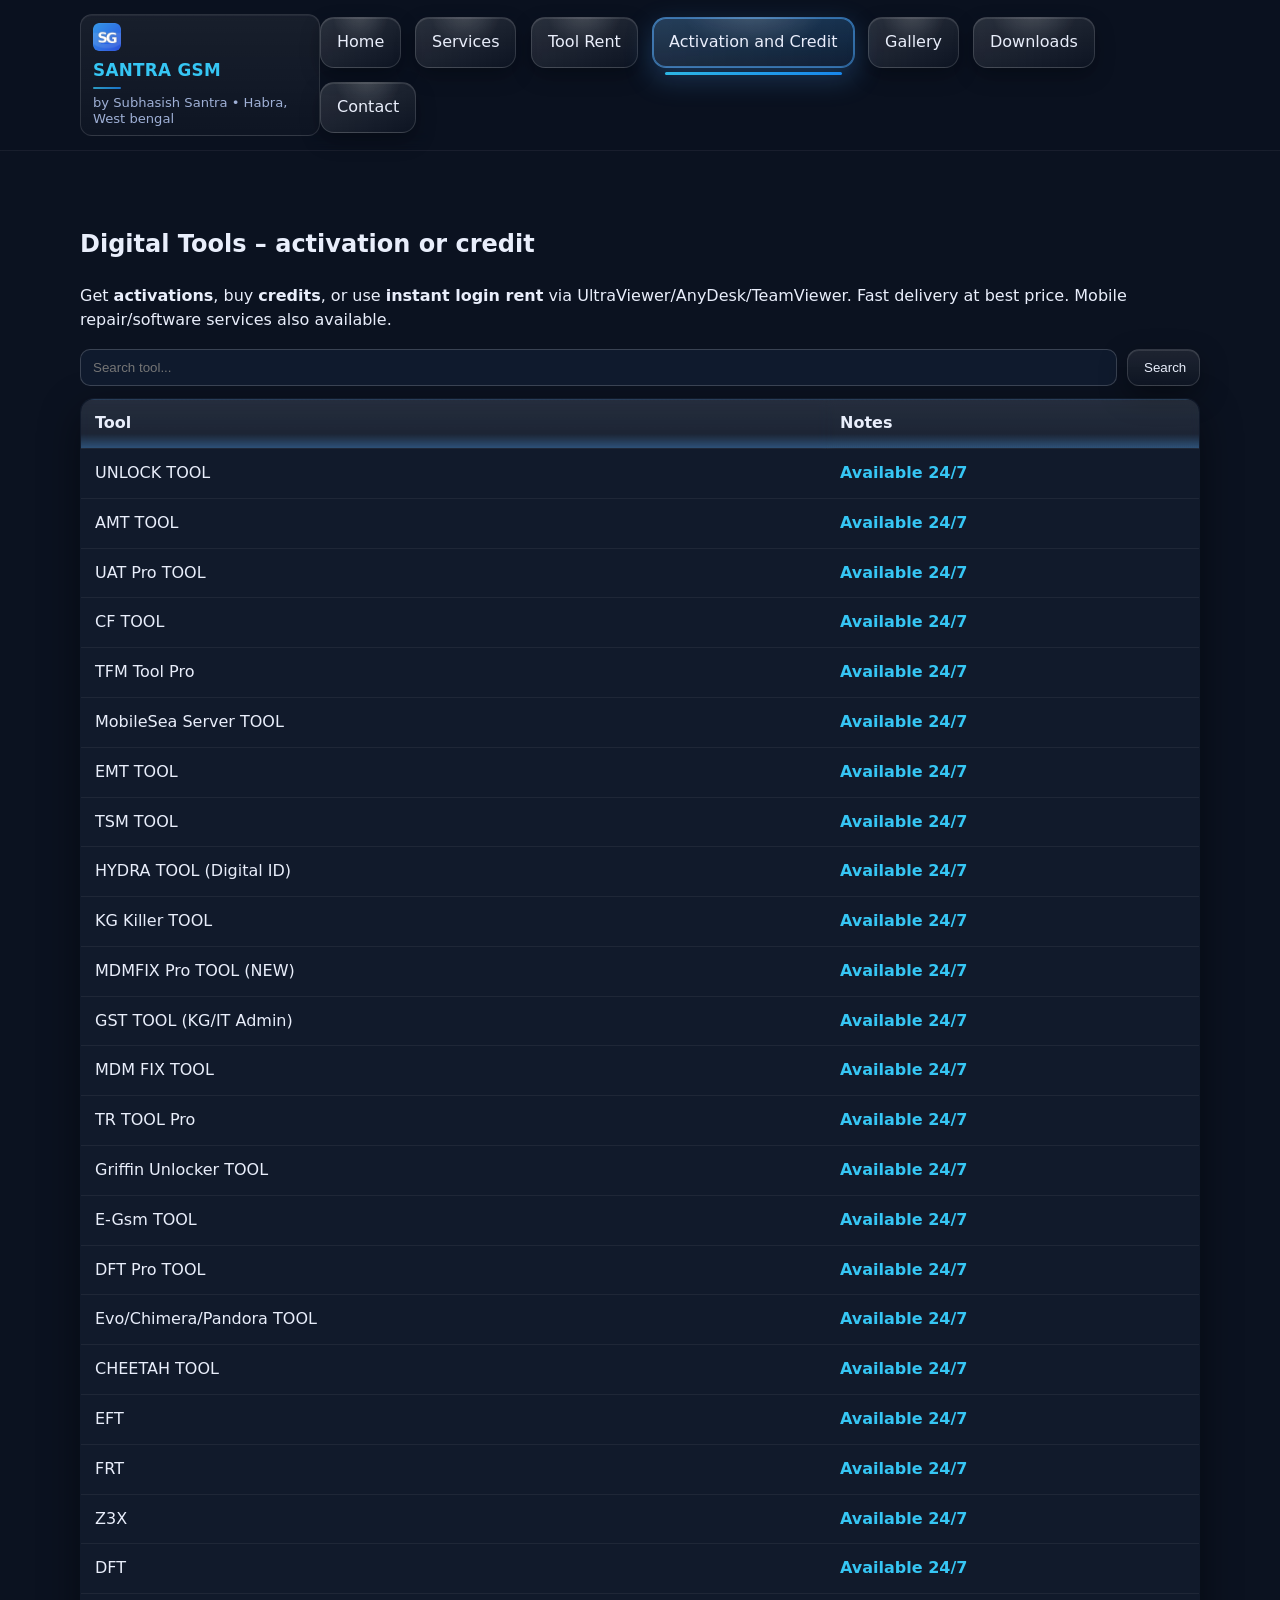
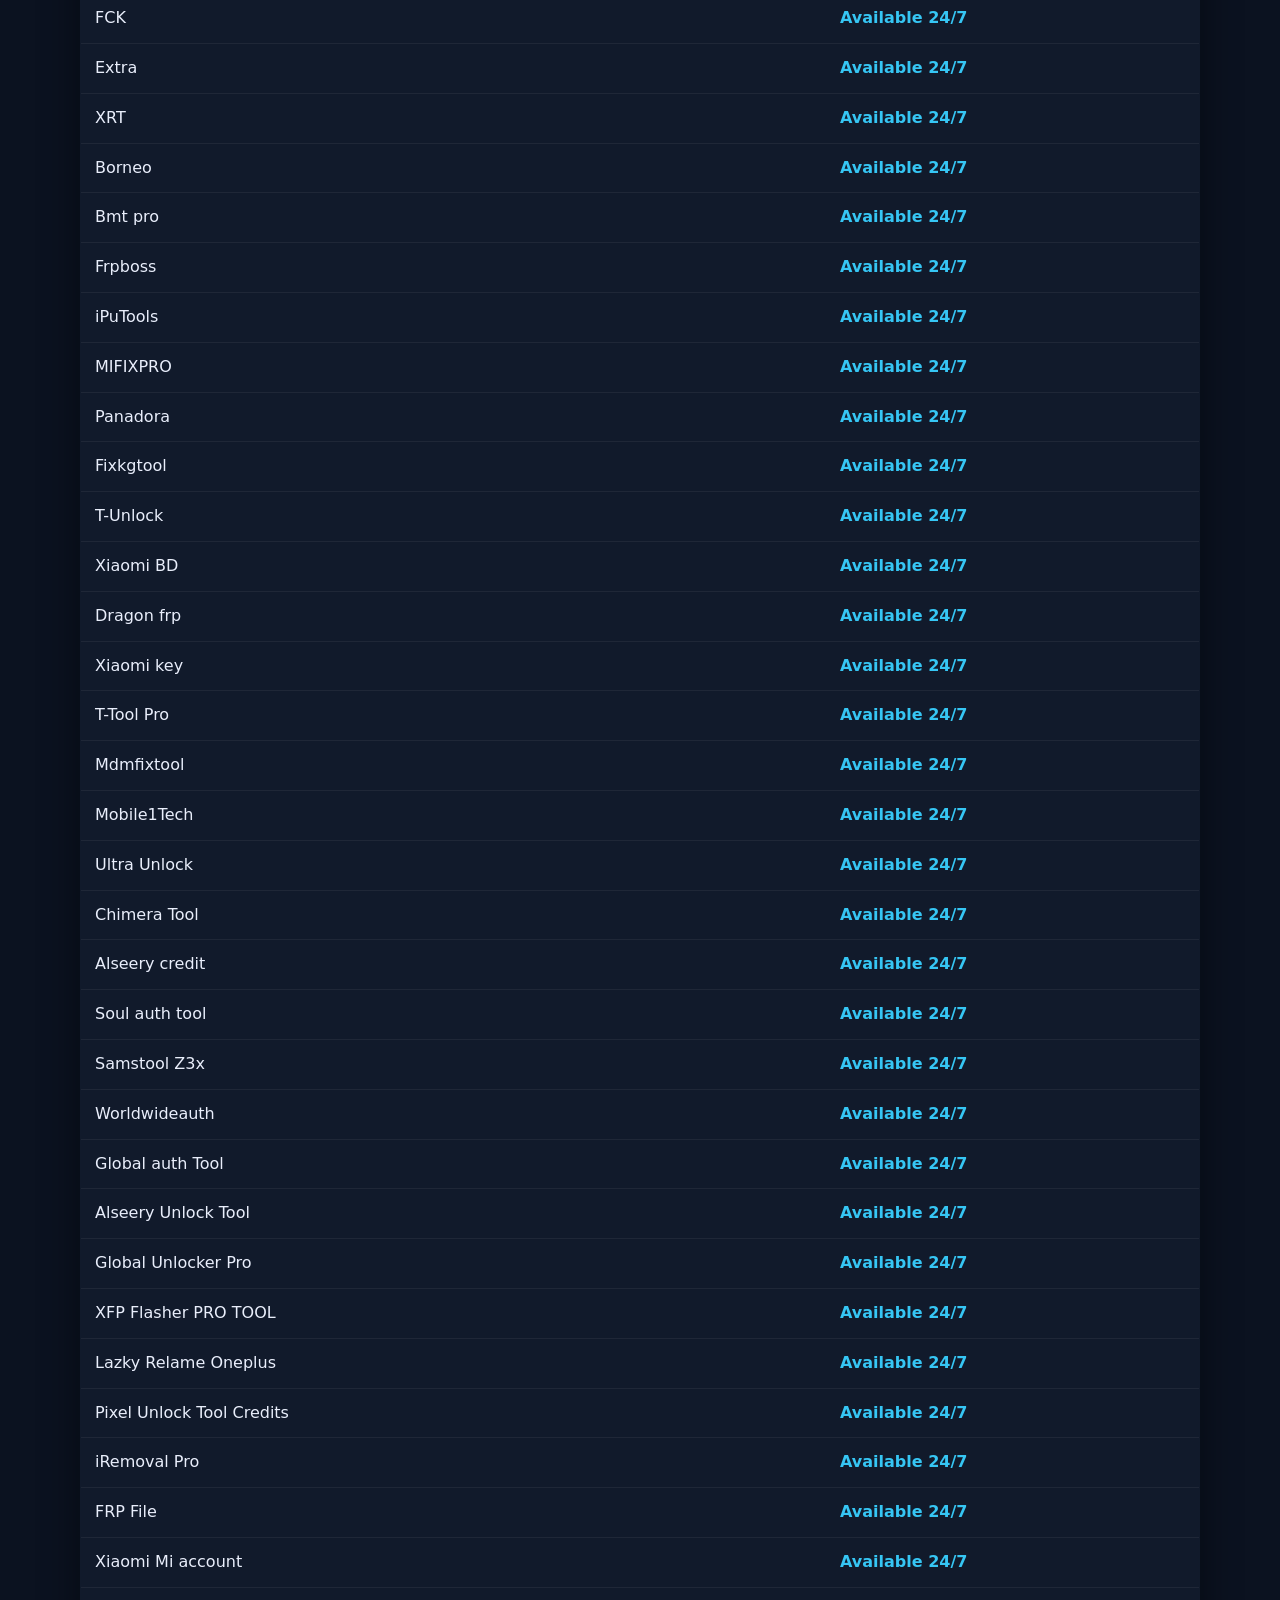
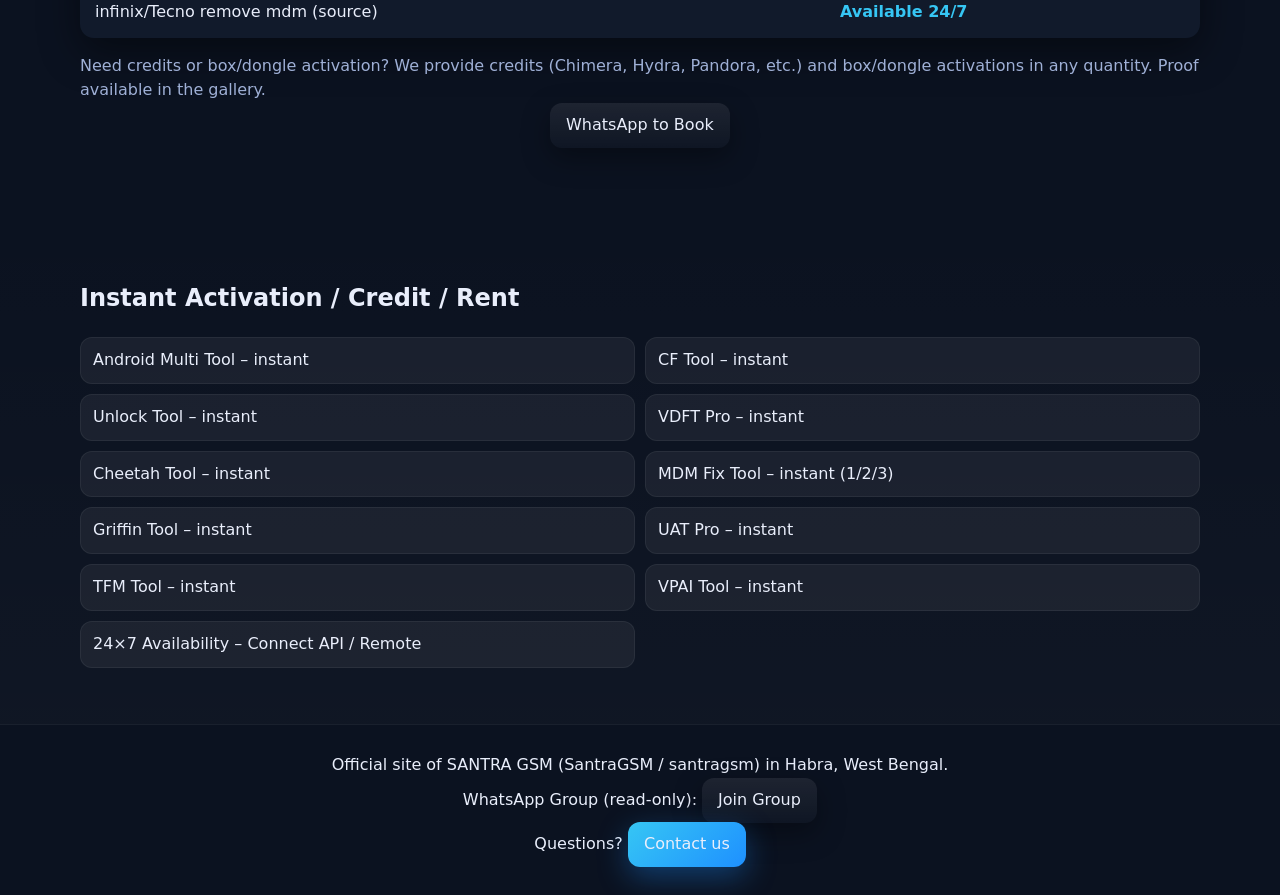
<file: activation-credit.html>
<!DOCTYPE html>
<html lang="en">

<head>
  <meta charset="utf-8" />
  <meta name="viewport" content="width=device-width, initial-scale=1" />
  <title>Activation & Credit | SANTRA GSM (SantraGSM)</title>
  <link rel="canonical" href="https://www.santragsm.paulsumit.com/">
  <!-- New logo icons -->
  <link rel="icon" type="image/png" sizes="16x16" href="assets/images/logo/logo-sg-512.png?v=11">
  <link rel="icon" type="image/png" sizes="32x32" href="assets/images/logo/logo-sg-512.png?v=11">
  <link rel="icon" type="image/png" sizes="192x192" href="assets/images/logo/logo-sg-512.png?v=11">
  <link rel="apple-touch-icon" sizes="180x180" href="assets/images/logo/logo-sg-512.png?v=11">
  <meta name="theme-color" content="#111111">
  <link rel="manifest" href="/manifest.webmanifest">
  <meta property="og:title" content="Activation & Credit | SANTRA GSM">
  <meta name="description"
    content="Get tool activations, buy credits or request instant login rent via UltraViewer, AnyDesk or TeamViewer. Fast delivery at the best price with 24×7 support.">
  <meta property="og:description"
    content="All tools: Activation • Credits • Instant Login Rent (24×7). UltraViewer/AnyDesk/TeamViewer supported. Also mobile repair services. Call +91 9332939950.">
  <meta property="og:url" content="https://www.santragsm.paulsumit.com/">
  <meta property="og:image" content="https://www.santragsm.paulsumit.com/assets/images/logo/logo-sg-512.png?v=2">
  <meta name="twitter:card" content="summary_large_image">
  <link rel="stylesheet" href="assets/css/style.css?v=81" />
  <script defer src="assets/js/main.js?v=3"></script>

<body>
  <header class="site-header">
    <div class="container">
      <a class="brand" href="index.html">
        <img class="brand-logo" src="assets/images/logo/logo-sg-512.png" alt="SANTRA GSM logo" />
        <span class="brand-title">SANTRA GSM</span>
        <span class="brand-sub">by Subhasish Santra • Habra, West bengal</span>
      </a>
      <nav class="nav">
        <a href="index.html">Home</a>
        <a href="services.html">Services</a>
        <a href="tools-rent.html">Tool Rent</a>
        <a href="activation-credit.html" class="active">Activation and Credit</a>
        <a href="gallery.html">Gallery</a>
        <a href="downloads.html">Downloads</a>
        <a href="contact.html">Contact</a>
      </nav>
    </div>
  </header>

  <section class="section">
    <div class="container">
      <h1>Digital Tools – activation or credit</h1>
      <p>Get <strong>activations</strong>, buy <strong>credits</strong>, or use <strong>instant login rent</strong> via
        UltraViewer/AnyDesk/TeamViewer. Fast delivery at best price. Mobile repair/software services also available.</p>
      <div class="toolbar"><input id="toolSearch" type="search" placeholder="Search tool..."><button class="btn"
          onclick="filterTools()">Search</button></div>
      <table class="table" id="toolsTable">
        <thead>
          <tr>
            <th>Tool</th>
            <th>Notes</th>
          </tr>
        </thead>
        <tbody>
          <tr>
            <td>UNLOCK TOOL</td>
            <td>Available 24/7</td>
          </tr>
          <tr>
            <td>AMT TOOL</td>
            <td>Available 24/7</td>
          </tr>
          <tr>
            <td>UAT Pro TOOL</td>
            <td>Available 24/7</td>
          </tr>
          <tr>
            <td>CF TOOL</td>
            <td>Available 24/7</td>
          </tr>
          <tr>
            <td>TFM Tool Pro</td>
            <td>Available 24/7</td>
          </tr>
          <tr>
            <td>MobileSea Server TOOL</td>
            <td>Available 24/7</td>
          </tr>
          <tr>
            <td>EMT TOOL</td>
            <td>Available 24/7</td>
          </tr>
          <tr>
            <td>TSM TOOL</td>
            <td>Available 24/7</td>
          </tr>
          <tr>
            <td>HYDRA TOOL (Digital ID)</td>
            <td>Available 24/7</td>
          </tr>
          <tr>
            <td>KG Killer TOOL</td>
            <td>Available 24/7</td>
          </tr>
          <tr>
            <td>MDMFIX Pro TOOL (NEW)</td>
            <td>Available 24/7</td>
          </tr>
          <tr>
            <td>GST TOOL (KG/IT Admin)</td>
            <td>Available 24/7</td>
          </tr>
          <tr>
            <td>MDM FIX TOOL</td>
            <td>Available 24/7</td>
          </tr>
          <tr>
            <td>TR TOOL Pro</td>
            <td>Available 24/7</td>
          </tr>
          <tr>
            <td>Griffin Unlocker TOOL</td>
            <td>Available 24/7</td>
          </tr>
          <tr>
            <td>E-Gsm TOOL</td>
            <td>Available 24/7</td>
          </tr>
          <tr>
            <td>DFT Pro TOOL</td>
            <td>Available 24/7</td>
          </tr>
          <tr>
            <td>Evo/Chimera/Pandora TOOL</td>
            <td>Available 24/7</td>
          </tr>
          <tr>
            <td>CHEETAH TOOL</td>
            <td>Available 24/7</td>
          </tr>
          <tr>
            <td>EFT</td>
            <td>Available 24/7</td>
          </tr>
          <tr>
            <td>FRT</td>
            <td>Available 24/7</td>
          </tr>
          <tr>
            <td>Z3X</td>
            <td>Available 24/7</td>
          </tr>
          <tr>
            <td>DFT</td>
            <td>Available 24/7</td>
          </tr>
          <tr>
            <td>FCK</td>
            <td>Available 24/7</td>
          </tr>
          <tr>
            <td>Extra</td>
            <td>Available 24/7</td>
          </tr>
          <tr>
            <td>XRT</td>
            <td>Available 24/7</td>
          </tr>
          <tr>
            <td>Borneo</td>
            <td>Available 24/7</td>
          </tr>
          <tr>
            <td>Bmt pro</td>
            <td>Available 24/7</td>
          </tr>
          <tr>
            <td>Frpboss</td>
            <td>Available 24/7</td>
          </tr>
          <tr>
            <td>iPuTools</td>
            <td>Available 24/7</td>
          </tr>
          <tr>
            <td>MIFIXPRO</td>
            <td>Available 24/7</td>
          </tr>
          <tr>
            <td>Panadora</td>
            <td>Available 24/7</td>
          </tr>
          <tr>
            <td>Fixkgtool</td>
            <td>Available 24/7</td>
          </tr>
          <tr>
            <td>T-Unlock</td>
            <td>Available 24/7</td>
          </tr>
          <tr>
            <td>Xiaomi BD</td>
            <td>Available 24/7</td>
          </tr>
          <tr>
            <td>Dragon frp</td>
            <td>Available 24/7</td>
          </tr>
          <tr>
            <td>Xiaomi key</td>
            <td>Available 24/7</td>
          </tr>
          <tr>
            <td>T-Tool Pro</td>
            <td>Available 24/7</td>
          </tr>
          <tr>
            <td>Mdmfixtool</td>
            <td>Available 24/7</td>
          </tr>
          <tr>
            <td>Mobile1Tech</td>
            <td>Available 24/7</td>
          </tr>
          <tr>
            <td>Ultra Unlock</td>
            <td>Available 24/7</td>
          </tr>
          <tr>
            <td>Chimera Tool</td>
            <td>Available 24/7</td>
          </tr>
          <tr>
            <td>Alseery credit</td>
            <td>Available 24/7</td>
          </tr>
          <tr>
            <td>Soul auth tool</td>
            <td>Available 24/7</td>
          </tr>
          <tr>
            <td>Samstool Z3x</td>
            <td>Available 24/7</td>
          </tr>
          <tr>
            <td>Worldwideauth</td>
            <td>Available 24/7</td>
          </tr>
          <tr>
            <td>Global auth Tool</td>
            <td>Available 24/7</td>
          </tr>
          <tr>
            <td>Alseery Unlock Tool</td>
            <td>Available 24/7</td>
          </tr>
          <tr>
            <td>Global Unlocker Pro</td>
            <td>Available 24/7</td>
          </tr>
          <tr>
            <td>XFP Flasher PRO TOOL</td>
            <td>Available 24/7</td>
          </tr>
          <tr>
            <td>Lazky Relame Oneplus</td>
            <td>Available 24/7</td>
          </tr>
          <tr>
            <td>Pixel Unlock Tool Credits</td>
            <td>Available 24/7</td>
          </tr>
          <tr>
            <td>iRemoval Pro</td>
            <td>Available 24/7</td>
          </tr>
          <tr>
            <td>FRP File</td>
            <td>Available 24/7</td>
          </tr>
          <tr>
            <td>Xiaomi Mi account</td>
            <td>Available 24/7</td>
          </tr>
          <tr>
            <td>infinix/Tecno remove mdm (source)</td>
            <td>Available 24/7</td>
          </tr>
        </tbody>
      </table>
      <div class="note">Need credits or box/dongle activation? We provide credits (Chimera, Hydra, Pandora, etc.) and
        box/dongle activations in any quantity. Proof available in the gallery.</div>
      <div class="center">
        <a class="btn btn-wa" href="https://wa.me/919332939950" target="_blank">WhatsApp to Book</a>
      </div>
    </div>
  </section>

  <section class="section alt">
    <div class="container">
      <h2>Instant Activation / Credit / Rent</h2>
      <ul class="tick-list">
        <li>Android Multi Tool – instant</li>
        <li>CF Tool – instant</li>
        <li>Unlock Tool – instant</li>
        <li>VDFT Pro – instant</li>
        <li>Cheetah Tool – instant</li>
        <li>MDM Fix Tool – instant (1/2/3)</li>
        <li>Griffin Tool – instant</li>
        <li>UAT Pro – instant</li>
        <li>TFM Tool – instant</li>
        <li>VPAI Tool – instant</li>
        <li>24×7 Availability – Connect API / Remote</li>
      </ul>
    </div>
  </section>

  <footer class="site-footer small">
    <div class="container center">Official site of SANTRA GSM (SantraGSM / santragsm) in Habra, West Bengal.</div>
    <div class="container center">WhatsApp Group (read-only): <a class="btn btn-wa"
        href="https://chat.whatsapp.com/LpGnsZjtt3U7Y9CsUVEaOL?mode=ems_copy_t" target="_blank" rel="noopener">Join
        Group</a></div>
    <div class="container center">Questions? <a class="btn btn-primary" href="contact.html">Contact us</a></div>
  </footer>

  <script>
    function filterTools() {
      const q = document.getElementById('toolSearch').value.toLowerCase();
      const rows = document.querySelectorAll('#toolsTable tbody tr');
      rows.forEach(r => r.style.display = r.textContent.toLowerCase().includes(q) ? '' : 'none');
    }
  </script>
</body>

</html>
</file>
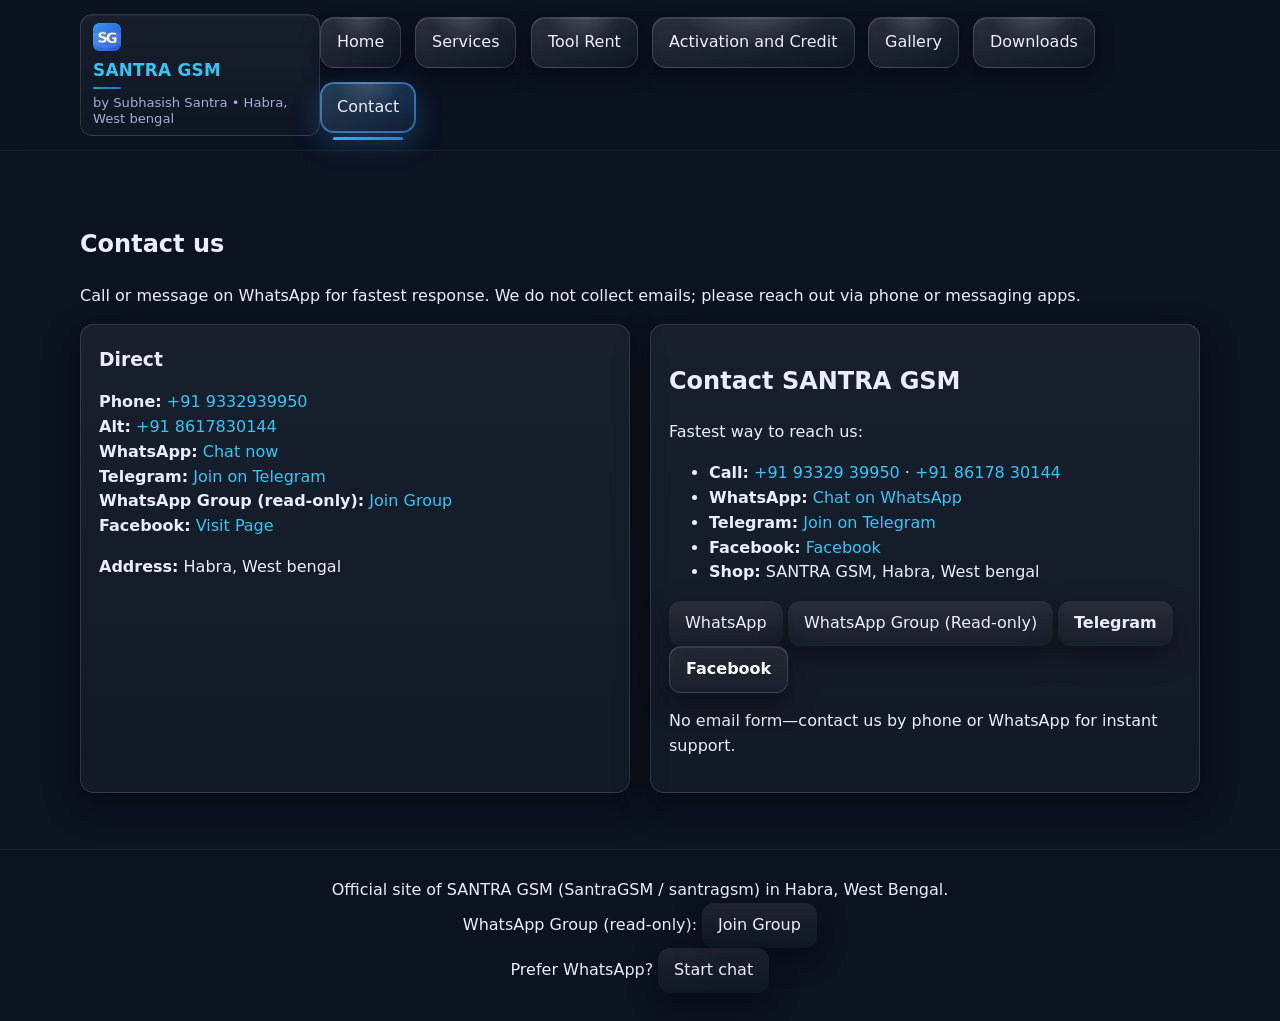
<file: contact.html>
<?php
// contact.html — Contact page with form
?>
<!DOCTYPE html>
<html lang="en">

<head>
  <meta charset="utf-8">
  <meta name="viewport" content="width=device-width, initial-scale=1">
  <title>Contact | SANTRA GSM (SantraGSM)</title>
  <link rel="canonical" href="https://www.santragsm.paulsumit.com/">
  <!-- New logo icons -->
  <link rel="icon" type="image/png" sizes="16x16" href="assets/images/logo/logo-sg-512.png?v=11">
  <link rel="icon" type="image/png" sizes="32x32" href="assets/images/logo/logo-sg-512.png?v=11">
  <link rel="icon" type="image/png" sizes="192x192" href="assets/images/logo/logo-sg-512.png?v=11">
  <link rel="apple-touch-icon" sizes="180x180" href="assets/images/logo/logo-sg-512.png?v=11">
  <meta name="theme-color" content="#111111">
  <meta property="og:title" content="Contact | Santra GSM">
  <meta name="description"
    content="Get in touch with SANTRA GSM — call or message us on WhatsApp/Telegram for fast response. Located in Habra, West Bengal.">
  <meta property="og:description"
    content="Call +91 9332939950 • Habra, West bengal. Open for mobile repair & software services.">
  <meta property="og:url" content="https://www.santragsm.paulsumit.com/">
  <meta property="og:image" content="https://www.santragsm.paulsumit.com/assets/images/logo/logo-sg-512.png?v=2">
  <meta name="twitter:card" content="summary_large_image">
  <link rel="stylesheet" href="assets/css/style.css?v=81" />
  <script defer src="assets/js/main.js?v=3"></script>

<body>
  <header class="site-header">
    <div class="container">
      <a class="brand" href="index.html">
        <img class="brand-logo" src="assets/images/logo/logo-sg-512.png" alt="SANTRA GSM logo" />
        <span class="brand-title">SANTRA GSM</span>
        <span class="brand-sub">by Subhasish Santra • Habra, West bengal</span>
      </a>
      <nav class="nav">
        <a href="index.html">Home</a>
        <a href="services.html">Services</a>
        <a href="tools-rent.html">Tool Rent</a>
        <a href="activation-credit.html">Activation and Credit</a>
        <a href="gallery.html">Gallery</a>
        <a href="downloads.html">Downloads</a>
        <a href="contact.html" class="active">Contact</a>
      </nav>
    </div>
  </header>

  <section class="section">
    <div class="container">
      <h1>Contact us</h1>
      <p>Call or message on WhatsApp for fastest response. We do not collect emails; please reach out via phone or
        messaging apps.</p>
      <div class="grid two">
        <div class="card">
          <h3>Direct</h3>
          <p>
            <strong>Phone:</strong> <a href="tel:+919332939950">+91 9332939950</a><br>
            <strong>Alt:</strong> <a href="tel:+918617830144">+91 8617830144</a><br>
            <strong>WhatsApp:</strong> <a href="https://wa.me/919332939950" target="_blank" rel="noopener">Chat
              now</a><br>
            <strong>Telegram:</strong> <a href="https://t.me/+uSauzsRunW80MDE1" target="_blank" rel="noopener">Join on
              Telegram</a><br>
            <strong>WhatsApp Group (read-only):</strong> <a
              href="https://chat.whatsapp.com/LpGnsZjtt3U7Y9CsUVEaOL?mode=ems_copy_t" target="_blank"
              rel="noopener">Join Group</a><br>
            <strong>Facebook:</strong> <a href="https://www.facebook.com/share/179ZALHE1u/?mibextid=wwXIfr"
              target="_blank" rel="noopener">Visit Page</a>
          </p>
          <p><strong>Address:</strong> Habra, West bengal</p>
        </div>

        <div class="card">
          <h2>Contact SANTRA GSM</h2>
          <p>Fastest way to reach us:</p>
          <ul class="contact-list">
            <li><strong>Call:</strong> <a href="tel:+919332939950">+91 93329 39950</a> · <a href="tel:+918617830144">+91
                86178 30144</a></li>
            <li><strong>WhatsApp:</strong> <a href="https://wa.me/919332939950" target="_blank" rel="noopener">Chat on
                WhatsApp</a></li>
            <li><strong>Telegram:</strong> <a href="https://t.me/+uSauzsRunW80MDE1" target="_blank" rel="noopener">Join
                on Telegram</a></li>
            <li><strong>Facebook:</strong> <a href="https://www.facebook.com/share/179ZALHE1u/?mibextid=wwXIfr"
                target="_blank" rel="noopener">Facebook</a></li>
            <li><strong>Shop:</strong> SANTRA GSM, Habra, West bengal</li>
          </ul>
          <p>
            <a class="btn btn-wa" href="https://wa.me/919332939950" target="_blank" rel="noopener">WhatsApp</a>
            <a class="btn btn-wa" href="https://chat.whatsapp.com/LpGnsZjtt3U7Y9CsUVEaOL?mode=ems_copy_t"
              target="_blank" rel="noopener">WhatsApp Group (Read-only)</a>
            <a class="btn btn-tg" href="https://t.me/+uSauzsRunW80MDE1" target="_blank" rel="noopener">Telegram</a>
            <a class="btn btn-fb" href="https://www.facebook.com/share/179ZALHE1u/?mibextid=wwXIfr" target="_blank"
              rel="noopener">Facebook</a>
          </p>
          <p>No email form—contact us by phone or WhatsApp for instant support.</p>
        </div>

      </div>
    </div>
  </section>

  <footer class="site-footer small">
    <div class="container center">Official site of SANTRA GSM (SantraGSM / santragsm) in Habra, West Bengal.</div>
    <div class="container center">WhatsApp Group (read-only): <a class="btn btn-wa"
        href="https://chat.whatsapp.com/LpGnsZjtt3U7Y9CsUVEaOL?mode=ems_copy_t" target="_blank" rel="noopener">Join
        Group</a></div>
    <div class="container center">Prefer WhatsApp? <a class="btn btn-wa" href="https://wa.me/919332939950"
        target="_blank">Start chat</a></div>
  </footer>
</body>

</html>
</file>
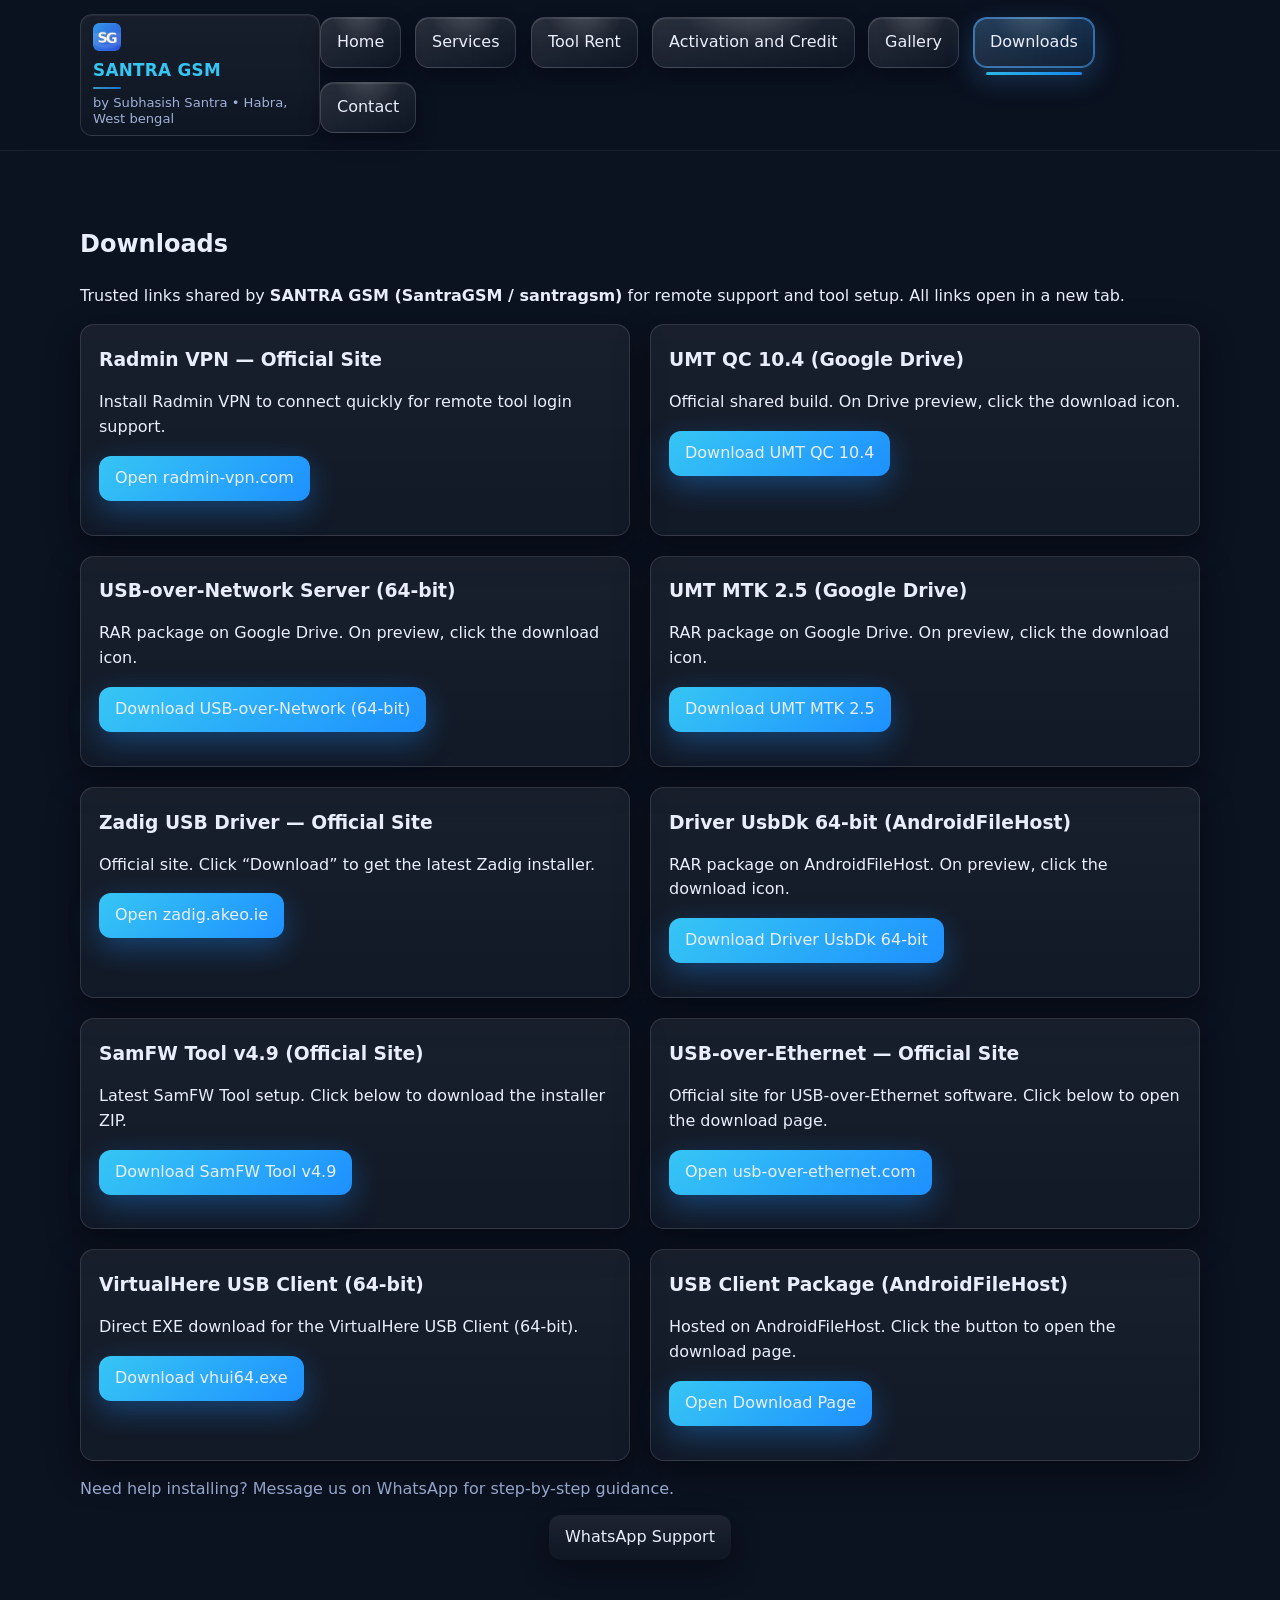
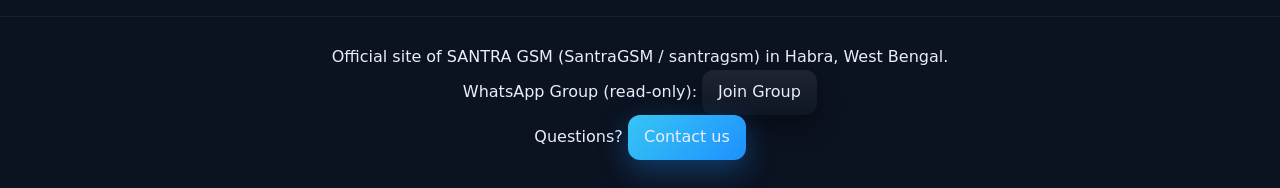
<file: downloads.html>
<!DOCTYPE html>
<html lang="en">

<head>
  <meta charset="utf-8" />
  <meta name="viewport" content="width=device-width, initial-scale=1" />
  <title>Downloads | SANTRA GSM (SantraGSM)</title>
  <link rel="canonical" href="https://www.santragsm.paulsumit.com/">
  <!-- New logo icons -->
  <link rel="icon" type="image/png" sizes="16x16" href="assets/images/logo/logo-sg-512.png?v=11">
  <link rel="icon" type="image/png" sizes="32x32" href="assets/images/logo/logo-sg-512.png?v=11">
  <link rel="icon" type="image/png" sizes="192x192" href="assets/images/logo/logo-sg-512.png?v=11">
  <link rel="apple-touch-icon" sizes="180x180" href="assets/images/logo/logo-sg-512.png?v=11">
  <meta name="theme-color" content="#111111">
  <link rel="manifest" href="/manifest.webmanifest">
  <meta property="og:title" content="Downloads | SANTRA GSM">
  <meta name="description"
    content="Trusted download links for remote support tools and drivers shared by SANTRA GSM. All files open in a new tab for easy access.">
  <meta property="og:description"
    content="Official downloads from SANTRA GSM (SantraGSM / santragsm) — tools and helpful files for remote support.">
  <meta property="og:url" content="https://www.santragsm.paulsumit.com/">
  <meta property="og:image" content="https://www.santragsm.paulsumit.com/assets/images/logo/logo-sg-512.png?v=2">
  <meta name="twitter:card" content="summary_large_image">
  <link rel="stylesheet" href="assets/css/style.css?v=81" />
  <script defer src="assets/js/main.js?v=3"></script>

</head>

<body>
  <header class="site-header">
    <div class="container">
      <a class="brand" href="index.html">
        <img class="brand-logo" src="assets/images/logo/logo-sg-512.png" alt="SANTRA GSM logo" />
        <span class="brand-title">SANTRA GSM</span>
        <span class="brand-sub">by Subhasish Santra • Habra, West bengal</span>
      </a>
      <nav class="nav">
        <a href="index.html">Home</a>
        <a href="services.html">Services</a>
        <a href="tools-rent.html">Tool Rent</a>
        <a href="activation-credit.html">Activation and Credit</a>
        <a href="gallery.html">Gallery</a>
        <a href="downloads.html" class="active">Downloads</a>
        <a href="contact.html">Contact</a>
      </nav>
    </div>
  </header>

  <section class="section">
    <div class="container">
      <h1>Downloads</h1>
      <p>Trusted links shared by <strong>SANTRA GSM (SantraGSM / santragsm)</strong> for remote support and tool setup.
        All links open in a new tab.</p>

      <div class="grid two">
        <div class="card">
          <h3>Radmin VPN — Official Site</h3>
          <p>Install Radmin VPN to connect quickly for remote tool login support.</p>
          <p><a class="btn btn-primary" href="https://www.radmin-vpn.com/" target="_blank" rel="noopener">Open
              radmin-vpn.com</a></p>
        </div>

        <div class="card">
          <h3>UMT QC 10.4 (Google Drive)</h3>
          <p>Official shared build. On Drive preview, click the download icon.</p>
          <p><a class="btn btn-primary" href="https://drive.google.com/file/d/1_5ov9o-Lc4aDdrdhpAEgsn8uUK81VEmD/view"
              target="_blank" rel="noopener">Download UMT QC 10.4</a></p>
        </div>

        <div class="card">
          <h3>USB-over-Network Server (64-bit)</h3>
          <p>RAR package on Google Drive. On preview, click the download icon.</p>
          <p><a class="btn btn-primary" href="https://drive.google.com/file/d/1JjxxYROBoUDCjCZ4GVC1e2KGDbuHy6to/view"
              target="_blank" rel="noopener">Download USB-over-Network (64-bit)</a></p>
        </div>

        <div class="card">
          <h3>UMT MTK 2.5 (Google Drive)</h3>
          <p>RAR package on Google Drive. On preview, click the download icon.</p>
          <p><a class="btn btn-primary"
              href="https://drive.google.com/file/d/1EeqqTccqSmFonj72lqPCj0Hq33BTe0sP/view?usp=drive_link"
              target="_blank" rel="noopener">Download UMT MTK 2.5</a></p>
        </div>

        <div class="card">
          <h3>Zadig USB Driver — Official Site</h3>
          <p>Official site. Click “Download” to get the latest Zadig installer.</p>
          <p><a class="btn btn-primary" href="https://zadig.akeo.ie/" target="_blank" rel="noopener">Open
              zadig.akeo.ie</a></p>
        </div>

        <div class="card">
          <h3>Driver UsbDk 64-bit (AndroidFileHost)</h3>
          <p>RAR package on AndroidFileHost. On preview, click the download icon.</p>
          <p><a class="btn btn-primary" href="https://androidfilehost.com/?fid=14655340768118475369" target="_blank"
              rel="noopener">Download Driver UsbDk 64-bit</a></p>
        </div>

        <div class="card">
          <h3>SamFW Tool v4.9 (Official Site)</h3>
          <p>Latest SamFW Tool setup. Click below to download the installer ZIP.</p>
          <p><a class="btn btn-primary" href="https://samfw.com/SamFwToolSetup_v4.9.zip" target="_blank"
              rel="noopener">Download SamFW Tool v4.9</a></p>
        </div>
        <div class="card">
          <h3>USB-over-Ethernet — Official Site</h3>
          <p>Official site for USB-over-Ethernet software. Click below to open the download page.</p>
          <p><a class="btn btn-primary" href="https://www.usb-over-ethernet.com/download.html" target="_blank"
              rel="noopener">Open usb-over-ethernet.com</a></p>
        </div>
        <div class="card">
          <h3>VirtualHere USB Client (64-bit)</h3>
          <p>Direct EXE download for the VirtualHere USB Client (64-bit).</p>
          <p><a class="btn btn-primary" href="https://www.virtualhere.com/sites/default/files/usbclient/vhui64.exe" target="_blank"
              rel="noopener">Download vhui64.exe</a></p>
        </div>
        <div class="card">
          <h3>USB Client Package (AndroidFileHost)</h3>
          <p>Hosted on AndroidFileHost. Click the button to open the download page.</p>
          <p><a class="btn btn-primary" href="https://androidfilehost.com/?fid=434982631226172587" target="_blank"
              rel="noopener">Open Download Page</a></p>
        </div>
      </div>

      <div class="note">Need help installing? Message us on WhatsApp for step-by-step guidance.</div>
      <div class="center" style="margin-top:14px">
        <a class="btn btn-wa" href="https://wa.me/919332939950" target="_blank" rel="noopener">WhatsApp Support</a>
      </div>
    </div>
  </section>

  <footer class="site-footer small">
    <div class="container center">Official site of SANTRA GSM (SantraGSM / santragsm) in Habra, West Bengal.</div>
    <div class="container center">WhatsApp Group (read-only): <a class="btn btn-wa"
        href="https://chat.whatsapp.com/LpGnsZjtt3U7Y9CsUVEaOL?mode=ems_copy_t" target="_blank" rel="noopener">Join
        Group</a></div>
    <div class="container center">Questions? <a class="btn btn-primary" href="contact.html">Contact us</a></div>
  </footer>

</body>

</html>
</file>
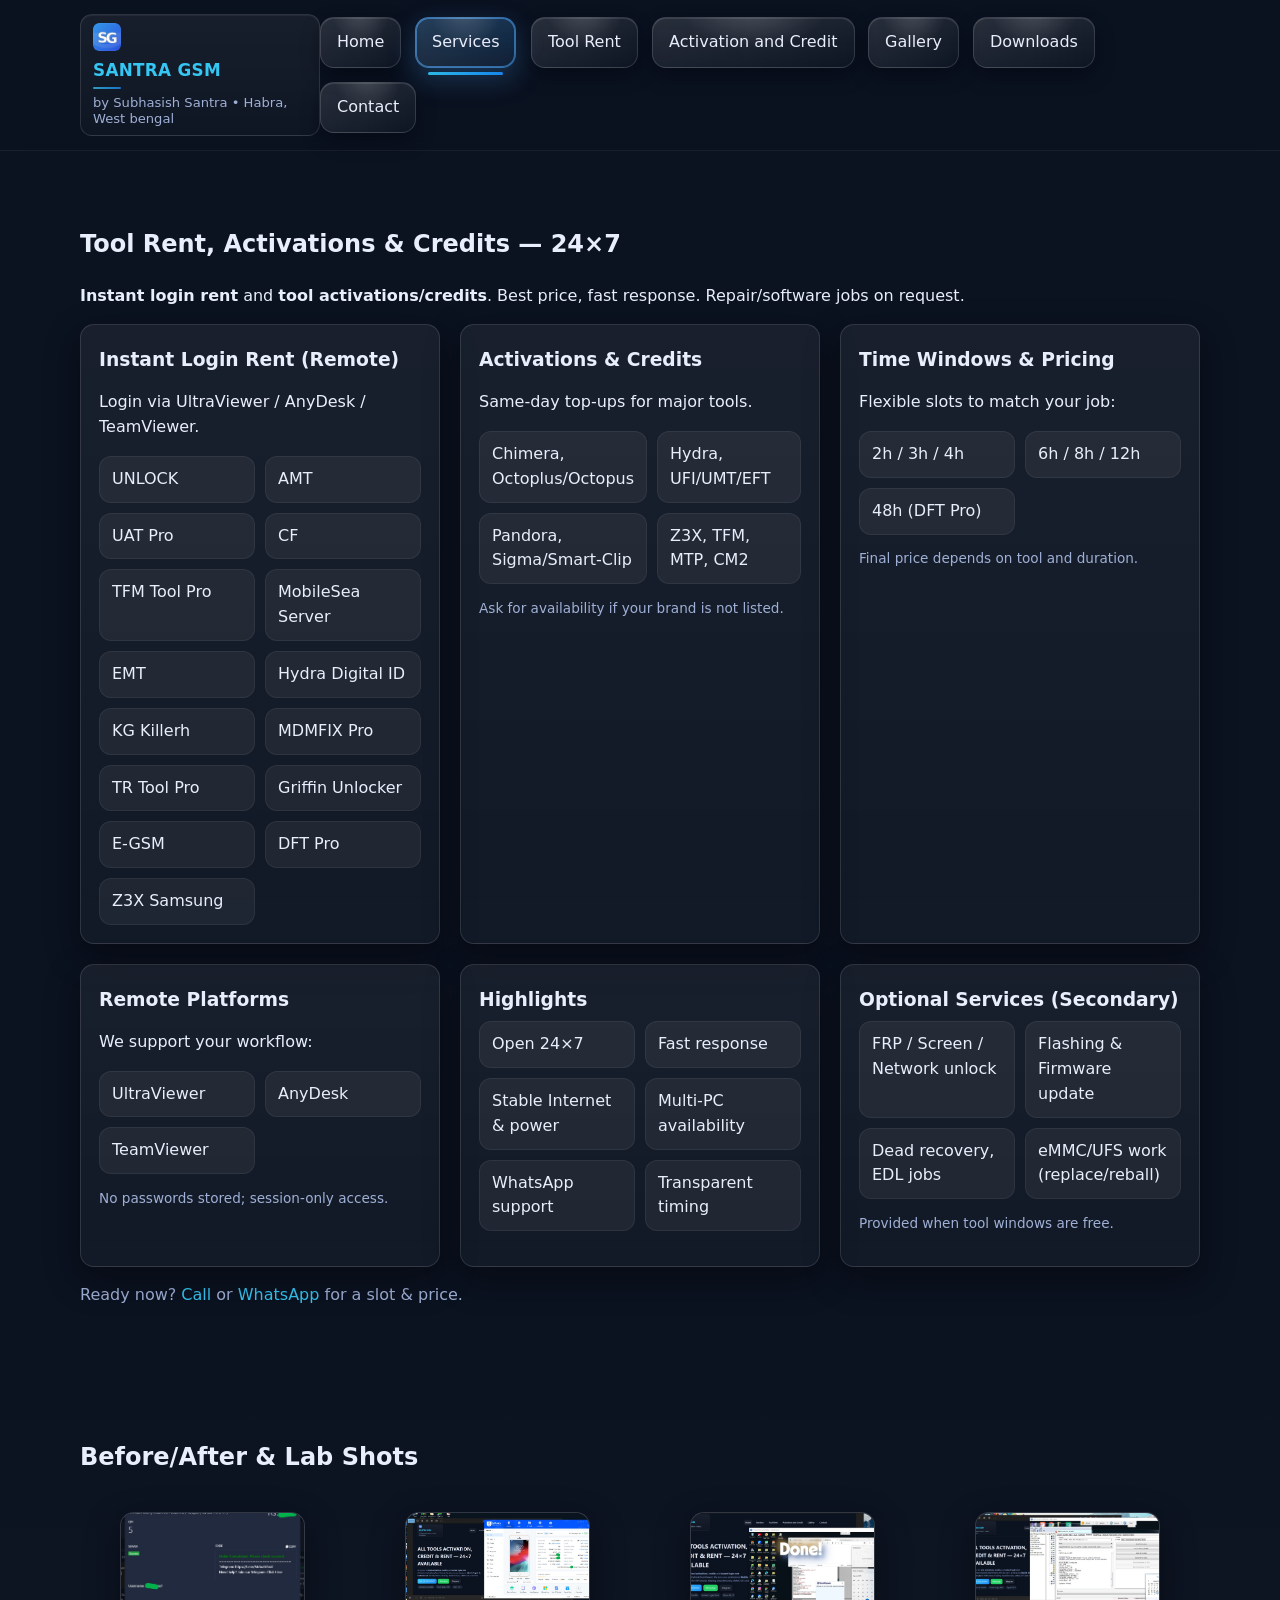
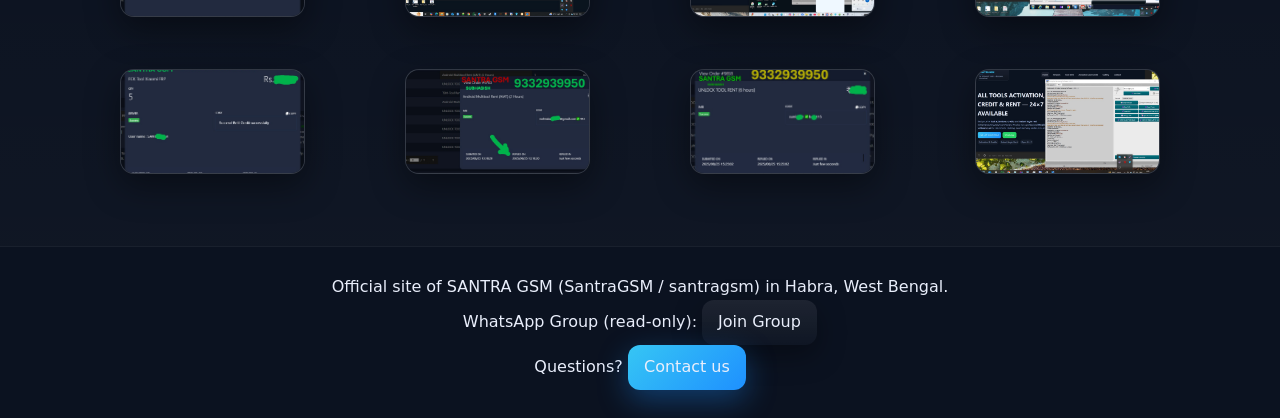
<file: services.html>
<!DOCTYPE html>
<html lang="en">

<head>
  <meta charset="utf-8" />
  <meta name="viewport" content="width=device-width, initial-scale=1" />
  <title>Tool Rent, Activations & Credits | SANTRA GSM (SantraGSM)</title>
  <link rel="canonical" href="https://www.santragsm.paulsumit.com/">
  <!-- New logo icons -->
  <link rel="icon" type="image/png" sizes="16x16" href="assets/images/logo/logo-sg-512.png?v=11">
  <link rel="icon" type="image/png" sizes="32x32" href="assets/images/logo/logo-sg-512.png?v=11">
  <link rel="icon" type="image/png" sizes="192x192" href="assets/images/logo/logo-sg-512.png?v=11">
  <link rel="apple-touch-icon" sizes="180x180" href="assets/images/logo/logo-sg-512.png?v=11">
  <meta name="theme-color" content="#111111">
  <link rel="manifest" href="/manifest.webmanifest">
  <meta property="og:title" content="Tool Rent, Activations & Credits | SANTRA GSM">
  <meta name="description"
    content="Instant login rent, tool activations and credits — fast response and 24×7 availability. Professional mobile repair services also offered.">
  <meta property="og:description"
    content="Instant login rent (UltraViewer/AnyDesk/TeamViewer), dongle/box activations and credits — 24×7. Best price. Call +91 9332939950.">
  <meta property="og:url" content="https://www.santragsm.paulsumit.com/">
  <meta property="og:image" content="https://www.santragsm.paulsumit.com/assets/images/logo/logo-sg-512.png?v=2">
  <meta name="twitter:card" content="summary_large_image">
  <link rel="stylesheet" href="assets/css/style.css?v=81" />
  <link rel="preload" href="assets/data/gallery.json?v=3" as="fetch" crossorigin="anonymous">
  <script defer src="assets/js/main.js?v=3"></script>

</head>

<body>
  <header class="site-header">
    <div class="container">
      <a class="brand" href="index.html">
        <img class="brand-logo" src="assets/images/logo/logo-sg-512.png" alt="SANTRA GSM logo" />
        <span class="brand-title">SANTRA GSM</span>
        <span class="brand-sub">by Subhasish Santra • Habra, West bengal</span>
      </a>
      <nav class="nav">
        <a href="index.html">Home</a>
        <a href="services.html" class="active">Services</a>
        <a href="tools-rent.html">Tool Rent</a>
        <a href="activation-credit.html">Activation and Credit</a>
        <a href="gallery.html">Gallery</a>
        <a href="downloads.html">Downloads</a>
        <a href="contact.html">Contact</a>
      </nav>
    </div>
  </header>
  <section class="section">
    <div class="container">
      <h1>Tool Rent, Activations &amp; Credits — 24×7</h1>
      <p>
        <strong>Instant login rent</strong> and <strong>tool activations/credits</strong>.
        Best price, fast response. Repair/software jobs on request.
      </p>

      <div class="grid three">
        <div class="card">
          <h3>Instant Login Rent (Remote)</h3>
          <p>Login via UltraViewer / AnyDesk / TeamViewer.</p>
          <ul class="tick-list">
            <li>UNLOCK</li>
            <li>AMT</li>
            <li>UAT Pro</li>
            <li>CF</li>
            <li>TFM Tool Pro</li>
            <li>MobileSea Server</li>
            <li>EMT</li>
            <li>Hydra Digital ID</li>
            <li>KG Killerh</li>
            <li>MDMFIX Pro</li>
            <li>TR Tool Pro</li>
            <li>Griffin Unlocker</li>
            <li>E-GSM</li>
            <li>DFT Pro</li>
            <li>Z3X Samsung</li>
          </ul>
        </div>

        <div class="card">
          <h3>Activations &amp; Credits</h3>
          <p>Same-day top-ups for major tools.</p>
          <ul class="tick-list">
            <li>Chimera, Octoplus/Octopus</li>
            <li>Hydra, UFI/UMT/EFT</li>
            <li>Pandora, Sigma/Smart-Clip</li>
            <li>Z3X, TFM, MTP, CM2</li>
          </ul>
          <p class="tiny">Ask for availability if your brand is not listed.</p>
        </div>

        <div class="card">
          <h3>Time Windows &amp; Pricing</h3>
          <p>Flexible slots to match your job:</p>
          <ul class="tick-list">
            <li>2h / 3h / 4h</li>
            <li>6h / 8h / 12h</li>
            <li>48h (DFT Pro)</li>
          </ul>
          <p class="tiny">Final price depends on tool and duration.</p>
        </div>

        <div class="card">
          <h3>Remote Platforms</h3>
          <p>We support your workflow:</p>
          <ul class="tick-list">
            <li>UltraViewer</li>
            <li>AnyDesk</li>
            <li>TeamViewer</li>
          </ul>
          <p class="tiny">No passwords stored; session-only access.</p>
        </div>

        <div class="card">
          <h3>Highlights</h3>
          <ul class="tick-list">
            <li>Open 24×7</li>
            <li>Fast response</li>
            <li>Stable Internet &amp; power</li>
            <li>Multi-PC availability</li>
            <li>WhatsApp support</li>
            <li>Transparent timing</li>
          </ul>
        </div>

        <div class="card">
          <h3>Optional Services (Secondary)</h3>
          <ul class="tick-list">
            <li>FRP / Screen / Network unlock</li>
            <li>Flashing &amp; Firmware update</li>
            <li>Dead recovery, EDL jobs</li>
            <li>eMMC/UFS work (replace/reball)</li>
          </ul>
          <p class="tiny">Provided when tool windows are free.</p>
        </div>
      </div>

      <div class="note">
        Ready now? <a href="tel:+919332939950">Call</a> or
        <a href="https://wa.me/919332939950" target="_blank" rel="noopener">WhatsApp</a>
        for a slot &amp; price.
      </div>
    </div>
  </section>
  <section class="section alt">

    <div class="container">
      <h2>Before/After &amp; Lab Shots</h2>
      <div id="recent-proof-grid" class="grid four"></div>
    </div>
  </section>

  <footer class="site-footer small">
    <div class="container center">Official site of SANTRA GSM (SantraGSM / santragsm) in Habra, West Bengal.</div>
    <div class="container center">WhatsApp Group (read-only): <a class="btn btn-wa"
        href="https://chat.whatsapp.com/LpGnsZjtt3U7Y9CsUVEaOL?mode=ems_copy_t" target="_blank" rel="noopener">Join
        Group</a></div>
    <div class="container center">Questions? <a class="btn btn-primary" href="contact.html">Contact us</a></div>
  </footer>
</body>

</html>
</file>
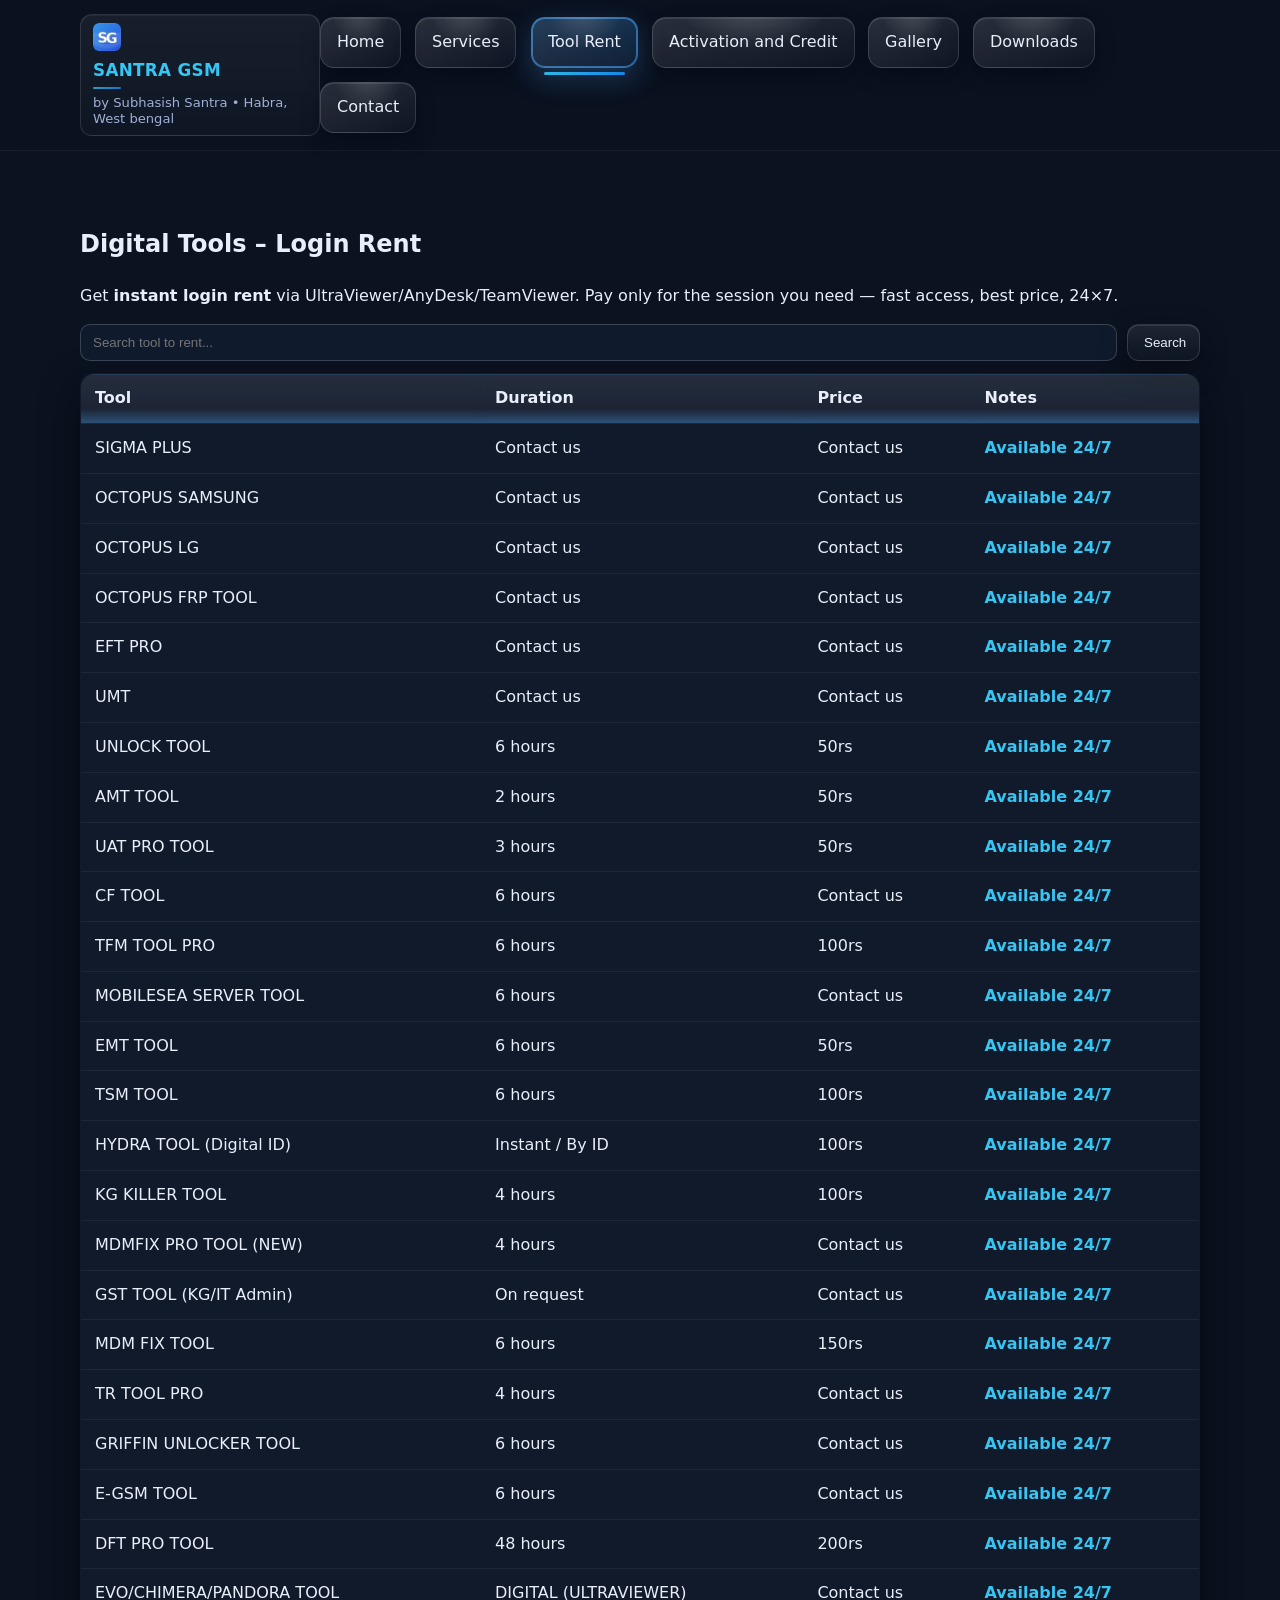
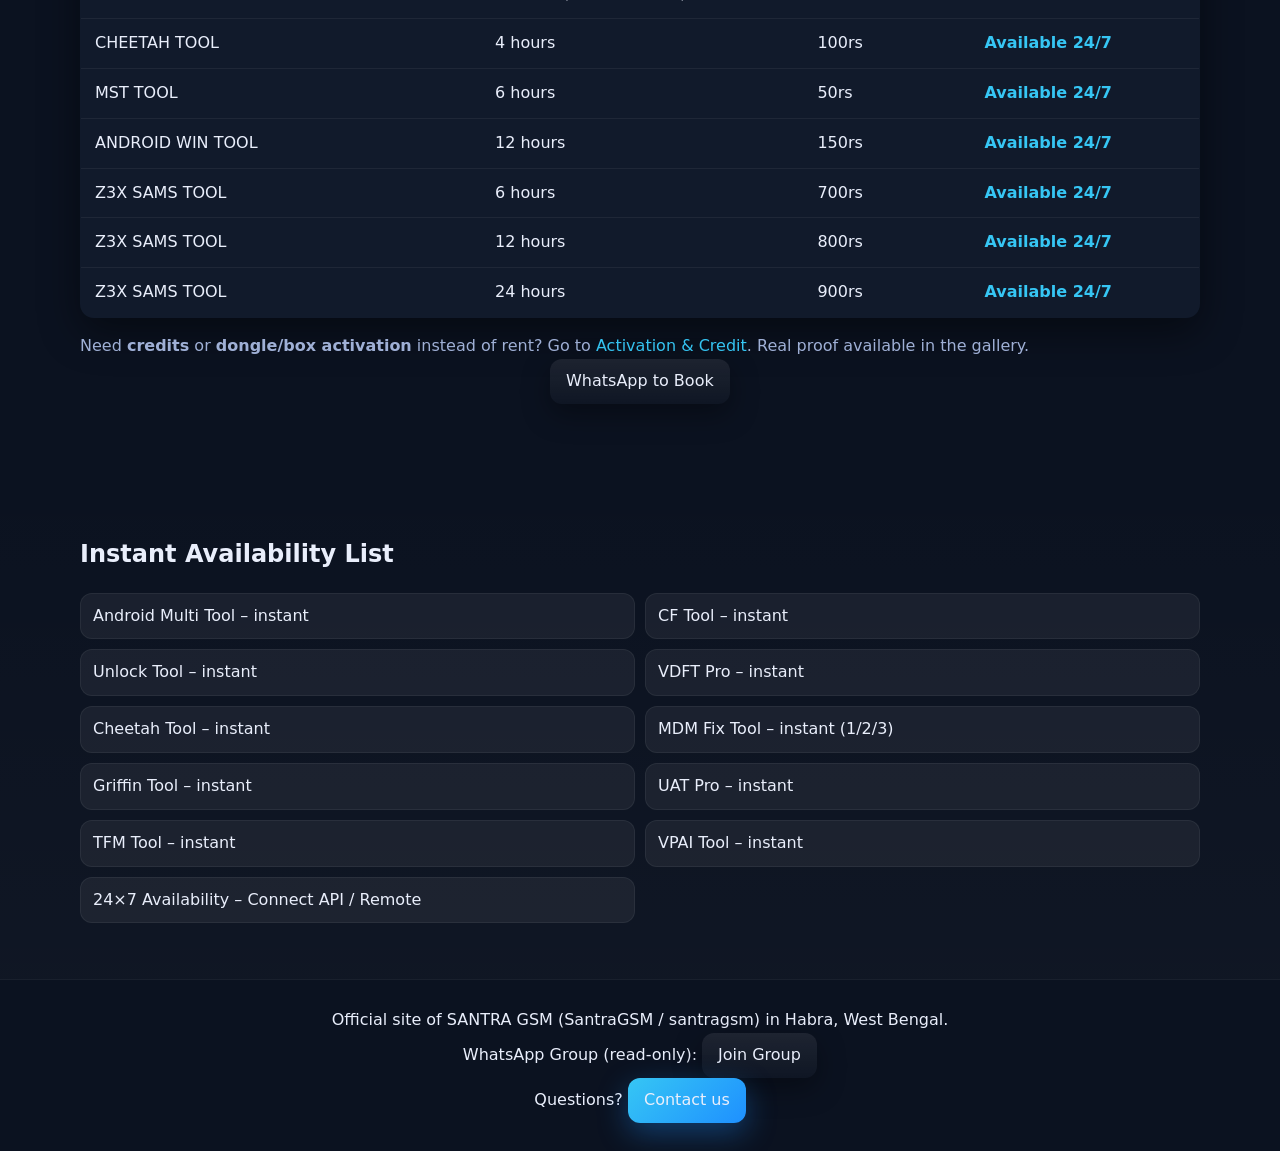
<file: tools-rent.html>
<!DOCTYPE html>
<html lang="en">

<head>
  <meta charset="utf-8" />
  <meta name="viewport" content="width=device-width, initial-scale=1" />
  <title>Tool Rent | SANTRA GSM (SantraGSM)</title>
  <link rel="canonical" href="https://www.santragsm.paulsumit.com/">
  <!-- New logo icons -->
  <link rel="icon" type="image/png" sizes="16x16" href="assets/images/logo/logo-sg-512.png?v=11">
  <link rel="icon" type="image/png" sizes="32x32" href="assets/images/logo/logo-sg-512.png?v=11">
  <link rel="icon" type="image/png" sizes="192x192" href="assets/images/logo/logo-sg-512.png?v=11">
  <link rel="apple-touch-icon" sizes="180x180" href="assets/images/logo/logo-sg-512.png?v=11">
  <meta name="theme-color" content="#111111">
  <link rel="manifest" href="/manifest.webmanifest">
  <meta property="og:title" content="Tool Rent | SANTRA GSM">
  <meta name="description"
    content="Instant login rent, tool activations and credits — fast response and 24×7 availability. Professional mobile repair services also offered.">
  <meta property="og:description"
    content="Instant login rent for pro tools (UAT, UMT, TFM, Hydra, Chimera, etc.) via UltraViewer/AnyDesk/TeamViewer — available 24×7. Call +91 9332939950.">
  <meta property="og:url" content="https://www.santragsm.paulsumit.com/">
  <meta property="og:image" content="https://www.santragsm.paulsumit.com/assets/images/logo/logo-sg-512.png?v=2">
  <meta name="twitter:card" content="summary_large_image">
  <link rel="stylesheet" href="assets/css/style.css?v=81" />
  <script defer src="assets/js/main.js?v=3"></script>

<body>
  <header class="site-header">
    <div class="container">
      <a class="brand" href="index.html">
        <img class="brand-logo" src="assets/images/logo/logo-sg-512.png" alt="SANTRA GSM logo" />
        <span class="brand-title">SANTRA GSM</span>
        <span class="brand-sub">by Subhasish Santra • Habra, West bengal</span>
      </a>
      <nav class="nav">
        <a href="index.html">Home</a>
        <a href="services.html">Services</a>
        <a href="tools-rent.html" class="active">Tool Rent</a>
        <a href="activation-credit.html">Activation and Credit</a>
        <a href="gallery.html">Gallery</a>
        <a href="downloads.html">Downloads</a>
        <a href="contact.html">Contact</a>
      </nav>
    </div>
  </header>

  <section class="section">
    <div class="container">
      <h1>Digital Tools – Login Rent</h1>
      <p>
        Get <strong>instant login rent</strong> via UltraViewer/AnyDesk/TeamViewer. Pay only for the session you need —
        fast access, best price, 24×7.
      </p>
      <div class="toolbar"><input id="toolSearch" type="search" placeholder="Search tool to rent..."><button class="btn"
          onclick="filterTools()">Search</button></div>
      <table class="table" id="toolsTable">
        <thead>
          <tr>
            <th>Tool</th>
            <th>Duration</th>
            <th>Price</th>
            <th>Notes</th>
          </tr>
        </thead>
        <tbody>
          <tr>
            <td>SIGMA PLUS</td>
            <td>Contact us</td>
            <td>Contact us</td>
            <td>Available 24/7</td>
          </tr>
          <tr>
            <td>OCTOPUS SAMSUNG</td>
            <td>Contact us</td>
            <td>Contact us</td>
            <td>Available 24/7</td>
          </tr>
          <tr>
            <td>OCTOPUS LG</td>
            <td>Contact us</td>
            <td>Contact us</td>
            <td>Available 24/7</td>
          </tr>
          <tr>
            <td>OCTOPUS FRP TOOL</td>
            <td>Contact us</td>
            <td>Contact us</td>
            <td>Available 24/7</td>
          </tr>
          <tr>
            <td>EFT PRO</td>
            <td>Contact us</td>
            <td>Contact us</td>
            <td>Available 24/7</td>
          </tr>
          <tr>
            <td>UMT</td>
            <td>Contact us</td>
            <td>Contact us</td>
            <td>Available 24/7</td>
          </tr>
          <tr>
            <td>UNLOCK TOOL</td>
            <td>6 hours</td>
            <td>50rs</td>
            <td>Available 24/7</td>
          </tr>
          <tr>
            <td>AMT TOOL</td>
            <td>2 hours</td>
            <td>50rs</td>
            <td>Available 24/7</td>
          </tr>
          <tr>
            <td>UAT PRO TOOL</td>
            <td>3 hours</td>
            <td>50rs</td>
            <td>Available 24/7</td>
          </tr>
          <tr>
            <td>CF TOOL</td>
            <td>6 hours</td>
            <td>Contact us</td>
            <td>Available 24/7</td>
          </tr>
          <tr>
            <td>TFM TOOL PRO</td>
            <td>6 hours</td>
            <td>100rs</td>
            <td>Available 24/7</td>
          </tr>
          <tr>
            <td>MOBILESEA SERVER TOOL</td>
            <td>6 hours</td>
            <td>Contact us</td>
            <td>Available 24/7</td>
          </tr>
          <tr>
            <td>EMT TOOL</td>
            <td>6 hours</td>
            <td>50rs</td>
            <td>Available 24/7</td>
          </tr>
          <tr>
            <td>TSM TOOL</td>
            <td>6 hours</td>
            <td>100rs</td>
            <td>Available 24/7</td>
          </tr>
          <tr>
            <td>HYDRA TOOL (Digital ID)</td>
            <td>Instant / By ID</td>
            <td>100rs</td>
            <td>Available 24/7</td>
          </tr>
          <tr>
            <td>KG KILLER TOOL</td>
            <td>4 hours</td>
            <td>100rs</td>
            <td>Available 24/7</td>
          </tr>
          <tr>
            <td>MDMFIX PRO TOOL (NEW)</td>
            <td>4 hours</td>
            <td>Contact us</td>
            <td>Available 24/7</td>
          </tr>
          <tr>
            <td>GST TOOL (KG/IT Admin)</td>
            <td>On request</td>
            <td>Contact us</td>
            <td>Available 24/7</td>
          </tr>
          <tr>
            <td>MDM FIX TOOL</td>
            <td>6 hours</td>
            <td>150rs</td>
            <td>Available 24/7</td>
          </tr>
          <tr>
            <td>TR TOOL PRO</td>
            <td>4 hours</td>
            <td>Contact us</td>
            <td>Available 24/7</td>
          </tr>
          <tr>
            <td>GRIFFIN UNLOCKER TOOL</td>
            <td>6 hours</td>
            <td>Contact us</td>
            <td>Available 24/7</td>
          </tr>
          <tr>
            <td>E-GSM TOOL</td>
            <td>6 hours</td>
            <td>Contact us</td>
            <td>Available 24/7</td>
          </tr>
          <tr>
            <td>DFT PRO TOOL</td>
            <td>48 hours</td>
            <td>200rs</td>
            <td>Available 24/7</td>
          </tr>
          <tr>
            <td>EVO/CHIMERA/PANDORA TOOL</td>
            <td>DIGITAL (ULTRAVIEWER)</td>
            <td>Contact us</td>
            <td>Available 24/7</td>
          </tr>
          <tr>
            <td>CHEETAH TOOL</td>
            <td>4 hours</td>
            <td>100rs</td>
            <td>Available 24/7</td>
          </tr>
          <tr>
            <td>MST TOOL</td>
            <td>6 hours</td>
            <td>50rs</td>
            <td>Available 24/7</td>
          </tr>
          <tr>
            <td>ANDROID WIN TOOL</td>
            <td>12 hours</td>
            <td>150rs</td>
            <td>Available 24/7</td>
          </tr>
          <tr>
            <td>Z3X SAMS TOOL</td>
            <td>6 hours</td>
            <td>700rs</td>
            <td>Available 24/7</td>
          </tr>
          <tr>
            <td>Z3X SAMS TOOL</td>
            <td>12 hours</td>
            <td>800rs</td>
            <td>Available 24/7</td>
          </tr>
          <tr>
            <td>Z3X SAMS TOOL</td>
            <td>24 hours</td>
            <td>900rs</td>
            <td>Available 24/7</td>
          </tr>
        </tbody>

        <!--<thead>
        <tr>
          <th>Tool</th>
          <th>Duration</th>
          <th>Price</th>
          <th>Notes</th>
        </tr>
      </thead>
      <tbody>
        <tr>
          <td>UNLOCK TOOL</td>
          <td>6 hours</td>
          <td>Available 24/7</td>
        </tr><tr>
          <td>AMT TOOL</td>
          <td>2 hours</td>
          <td>Available 24/7</td>
        </tr>
        <tr>
          <td>UAT Pro TOOL</td>
          <td>3 hours</td>
          <td>Available 24/7</td>
        </tr>
        <tr>
          <td>CF TOOL</td>
          <td>6 hours</td>
          <td>Available 24/7</td>
        </tr>
        <tr>
          <td>TFM Tool Pro</td>
          <td>6 hours</td>
          <td>Available 24/7</td>
        </tr>
        <tr>
          <td>MobileSea Server TOOL</td>
          <td>6 hours</td>
          <td>Available 24/7</td>
        </tr>
        <tr>
          <td>EMT TOOL</td>
          <td>6 hours</td>
          <td>Available 24/7</td>
        </tr>
        <tr>
          <td>TSM TOOL</td>
          <td>6 hours</td>
          <td>Available 24/7</td>
        </tr>
        <tr>
          <td>HYDRA TOOL (Digital ID)</td>
          <td>Instant / By ID</td>
          <td>Available 24/7</td>
        </tr>
        <tr>
          <td>KG Killer TOOL</td>
          <td>4 hours</td><td>Available 24/7</td></tr><tr><td>MDMFIX Pro TOOL (NEW)</td><td>4 hours</td><td>Available 24/7</td></tr><tr><td>GST TOOL (KG/IT Admin)</td><td>On request</td><td>Available 24/7</td></tr><tr><td>MDM FIX TOOL</td><td>6 hours</td><td>Available 24/7</td></tr><tr><td>TR TOOL Pro</td><td>4 hours</td><td>Available 24/7</td></tr><tr><td>Griffin Unlocker TOOL</td><td>6 hours</td><td>Available 24/7</td></tr><tr><td>E-Gsm TOOL</td><td>6 hours</td><td>Available 24/7</td></tr><tr><td>DFT Pro TOOL</td><td>48 hours</td><td>Available 24/7</td></tr><tr><td>Evo/Chimera/Pandora TOOL</td><td>Digital (UltraViewer)</td><td>Available 24/7</td></tr><tr><td>CHEETAH TOOL</td><td>4 hours</td><td>Available 24/7</td></tr>
      </tbody>-->
      </table>
      <div class="note">
        Need <strong>credits</strong> or <strong>dongle/box activation</strong> instead of rent?
        Go to <a href="activation-credit.html">Activation &amp; Credit</a>. Real proof available in the gallery.
      </div>
      <div class="center">
        <a class="btn btn-wa" href="https://wa.me/919332939950" target="_blank">WhatsApp to Book</a>
      </div>
    </div>
  </section>

  <section class="section alt">
    <div class="container">
      <h2>Instant Availability List</h2>
      <ul class="tick-list">
        <li>Android Multi Tool – instant</li>
        <li>CF Tool – instant</li>
        <li>Unlock Tool – instant</li>
        <li>VDFT Pro – instant</li>
        <li>Cheetah Tool – instant</li>
        <li>MDM Fix Tool – instant (1/2/3)</li>
        <li>Griffin Tool – instant</li>
        <li>UAT Pro – instant</li>
        <li>TFM Tool – instant</li>
        <li>VPAI Tool – instant</li>
        <li>24×7 Availability – Connect API / Remote</li>
      </ul>
    </div>
  </section>

  <footer class="site-footer small">
    <div class="container center">Official site of SANTRA GSM (SantraGSM / santragsm) in Habra, West Bengal.</div>
    <div class="container center">WhatsApp Group (read-only): <a class="btn btn-wa"
        href="https://chat.whatsapp.com/LpGnsZjtt3U7Y9CsUVEaOL?mode=ems_copy_t" target="_blank" rel="noopener">Join
        Group</a></div>
    <div class="container center">Questions? <a class="btn btn-primary" href="contact.html">Contact us</a></div>
  </footer>

  <script>
    function filterTools() {
      const q = document.getElementById('toolSearch').value.toLowerCase();
      const rows = document.querySelectorAll('#toolsTable tbody tr');
      rows.forEach(r => r.style.display = r.textContent.toLowerCase().includes(q) ? '' : 'none');
    }
  </script>
</body>

</html>
</file>
<file: assets/css/style.css>
:root {
  --bg: #0b1220;
  --card: #111a2b;
  --glass: rgba(255, 255, 255, .06);
  --text: #e9eefb;
  --muted: #9fb0d6;
  --brand: #36c6f4;
  --wa: #25D366;
  --tg: #229ED9;
  --call: #22c55e;
  --dl: #a78bfa;
  --radius: 14px;
  --shadow: 0 8px 24px rgba(0, 0, 0, .35);
}

* {
  box-sizing: border-box
}

html,
body {
  margin: 0;
  padding: 0;
  background: var(--bg);
  color: var(--text);
  font: 16px/1.55 system-ui, -apple-system, Segoe UI, Roboto, Ubuntu, "Helvetica Neue", Arial
}

body {
  overflow-x: hidden
}

a {
  color: var(--brand);
  text-decoration: none
}

a:hover {
  opacity: .9
}

.container {
  width: min(1120px, 92%);
  margin-inline: auto
}

.center {
  text-align: center
}

.tiny {
  font-size: .85rem;
  color: var(--muted)
}

img {
  max-width: 100%;
  height: auto;
  display: block
}

.section {
  padding: 56px 0
}

.section.alt {
  background: linear-gradient(180deg, transparent, rgba(255, 255, 255, .02))
}

.grid {
  display: grid;
  gap: 20px
}

.grid.two {
  grid-template-columns: repeat(2, 1fr)
}

.grid.three {
  grid-template-columns: repeat(3, 1fr)
}

.grid.four {
  grid-template-columns: repeat(4, 1fr)
}

.site-header {
  position: sticky;
  top: 0;
  z-index: 1000;
  background: rgba(11, 18, 32, .7);
  backdrop-filter: blur(10px);
  border-bottom: 1px solid rgba(255, 255, 255, .06)
}

.site-header .container {
  display: flex;
  align-items: center;
  justify-content: space-between;
  padding: 14px 0
}

/* Brand block — technical glass card */
.brand {
  display: flex;
  flex-direction: column;
  padding: 8px 12px;
  border-radius: 12px;
  text-decoration: none;
  background: linear-gradient(180deg, rgba(255, 255, 255, .06), rgba(255, 255, 255, .02));
  border: 1px solid rgba(255, 255, 255, .12);
  box-shadow: inset 0 1px 0 rgba(255, 255, 255, .06);
  transition: transform .15s ease, box-shadow .2s ease, border-color .2s ease, background .2s ease;
  min-width: 190px;
  max-width: 240px;
}

.brand:hover {
  transform: translateY(-1px);
  box-shadow: 0 8px 20px rgba(0, 0, 0, .28), inset 0 1px 0 rgba(255, 255, 255, .10);
  border-color: rgba(255, 255, 255, .18);
}

.brand .brand-logo {
  width: 28px;
  height: 28px;
  border-radius: 6px;
  margin-bottom: 6px;
  align-self: flex-start;
}

/* Title with accent underline */
.brand-title {
  font-weight: 800;
  letter-spacing: .3px;
  color: var(--brand);
  font-size: 1.05rem;
}

.brand-title::after {
  content: "";
  display: block;
  height: 2px;
  width: 28px;
  margin-top: 4px;
  border-radius: 2px;
  background: linear-gradient(90deg, var(--brand), #1e90ff);
  opacity: .75;
}

/* Subline — compact & readable */
.brand-sub {
  margin-top: 6px;
  font-size: .82rem;
  line-height: 1.2;
  color: var(--muted);
}

.nav {
  display: flex;
  gap: 18px;
  flex-wrap: wrap
}

.nav a {
  padding: 8px 10px;
  border-radius: 9px;
  color: var(--text)
}

.nav a.active,
.nav a:hover {
  background: var(--glass)
}

.hero {
  padding: 48px 0 0
}

.hero-inner {
  display: grid;
  grid-template-columns: 1.4fr 1fr;
  gap: 28px;
  align-items: center
}

.hero-copy h1 {
  font-size: clamp(1.8rem, 3vw, 2.8rem);
  margin: .2em 0 .2em
}

.btn {
  display: inline-flex;
  align-items: center;
  gap: 8px;
  border: 1px solid transparent;
  padding: 10px 16px;
  border-radius: 12px;
  background: var(--glass);
  color: var(--text);
  box-shadow: var(--shadow)
}

.btn-primary {
  background: linear-gradient(135deg, var(--brand), #1e90ff);
  border: none
}

/* WhatsApp: off by default, brand color on hover */
.btn-call:hover {
  background: linear-gradient(135deg,
      var(--brand), #1e90ff);
  color: #fff;
  transform: translateY(-1px);
}

.btn-wa:hover {
  background: var(--wa);
  color: #fff;
  transform: translateY(-1px);
}

.btn-dl:hover {
  background: var(--dl);
  color: #fff;
  transform: translateY(-1px);
}

/* Facebook button */
.btn-fb {
  background: #1877f2;
  color: #fff !important;
  border-radius: 12px;
  padding: 10px 16px;
  display: inline-flex;
  align-items: center;
  gap: 8px;
  font-weight: 600;
  text-decoration: none;
  transition: background .2s ease, transform .15s ease;
}

.btn-fb:hover {
  background: #0d65d9;
  transform: translateY(-1px);
}

/* Telegram: off by default, brand color on hover */
.btn-tg {
  border-radius: 12px;
  padding: 10px 16px;
  display: inline-flex;
  align-items: center;
  gap: 8px;
  font-weight: 600;
  text-decoration: none;
  transition: background .2s ease, transform .15s ease;
}

.btn-tg:hover {
  background: var(--tg);
  color: #fff;
  transform: translateY(-1px);
}

.cta-row {
  display: flex;
  gap: 12px;
  margin: 18px 0 8px
}

.card {
  background: var(--card);
  border: 1px solid rgba(255, 255, 255, .06);
  padding: 18px;
  border-radius: var(--radius);
  box-shadow: var(--shadow)
}

.card h3 {
  margin: .1em 0 .4em
}

.note {
  margin-top: 16px;
  color: var(--muted)
}

.table {
  width: 100%;
  border-collapse: collapse;
  background: var(--card);
  border-radius: var(--radius);
  overflow: hidden;
  box-shadow: var(--shadow)
}

.table th,
.table td {
  padding: 12px 14px;
  border-bottom: 1px solid rgba(255, 255, 255, .06);
  text-align: left
}

.table thead th {
  background: rgba(255, 255, 255, .03)
}

.toolbar {
  display: flex;
  gap: 10px;
  margin: 12px 0
}

input[type="search"],
input[type="text"],
select,
textarea {
  width: 100%;
  padding: 10px 12px;
  border-radius: 10px;
  border: 1px solid rgba(255, 255, 255, .18);
  background: #0f1a2d;
  color: var(--text)
}

.tick-list {
  display: grid;
  grid-template-columns: repeat(2, 1fr);
  gap: 10px;
  list-style: none;
  padding: 0;
  margin: 0
}

.tick-list li {
  background: var(--glass);
  border: 1px solid rgba(255, 255, 255, .06);
  padding: 10px 12px;
  border-radius: 12px
}

.footer-grid {
  display: grid;
  grid-template-columns: 2fr 1fr 1fr;
  gap: 20px
}

.site-footer {
  padding: 28px 0;
  border-top: 1px solid rgba(255, 255, 255, .06)
}

.float-wa {
  position: fixed;
  bottom: 18px;
  right: 18px;
  width: 56px;
  height: 56px;
  border-radius: 50%;
  background: var(--wa);
  color: #fff;
  display: grid;
  place-items: center;
  font-weight: 700;
  box-shadow: var(--shadow)
}

.lightbox {
  position: fixed;
  inset: 0;
  background: rgba(0, 0, 0, .8);
  display: none;
  align-items: center;
  justify-content: center;
  flex-direction: column;
  padding: 20px;
  z-index: 2001
}

.lightbox img {
  max-height: 72vh;
  border-radius: 12px
}

.lightbox-caption {
  color: #fff;
  margin-top: 10px
}

.lightbox.show {
  display: flex
}

.lightbox-close {
  position: absolute;
  top: 12px;
  right: 16px;
  font-size: 32px;
  background: transparent;
  color: #fff;
  border: none;
  cursor: pointer
}

.small {
  padding: 28px 0
}

/* Uniform gallery/thumb cards */
#recent-proof-grid .card,
#galleryGrid .card {
  padding: 0;
  overflow: hidden;
}

#recent-proof-grid img,
#galleryGrid img {
  width: 100%;
  aspect-ratio: 16/9;
  object-fit: cover;
  display: block;
}

/* Show hero image full (no crop) */
.hero-visual img {
  width: 100%;
  height: auto;
  object-fit: contain;
  display: block;
}

@media (min-width: 481px) and (max-width: 920px) and (hover: hover) and (pointer: fine) {
  #galleryGrid.grid.four {
    grid-template-columns: 1fr 1fr 1fr !important;
  }

  /* Match desktop hero headline (solid white, not gradient) */
  .hero-copy h1 {
    color: #ffffff !important;
    background: none !important;
    -webkit-background-clip: initial !important;
    background-clip: initial !important;
    -webkit-text-fill-color: initial !important;
    filter: drop-shadow(0 2px 6px rgba(0, 0, 0, .35));
    font-weight: 800;
  }

  /* Match desktop banner spacing */
  .banners .banner-grid {
    gap: 18px;
  }

  /* Ensure the “Recent Proof” grid also goes 3-up here */
  #recent-proof-grid.grid.four {
    grid-template-columns: 1fr 1fr 1fr !important;
  }
}

/* Nicer image cards for Recent Proof + Gallery */
.proof .card,
#galleryGrid .card {
  padding: 0;
  overflow: hidden;
  border-radius: 16px;
  border: 1px solid rgba(255, 255, 255, .12);
  background: linear-gradient(180deg, rgba(255, 255, 255, .06), rgba(255, 255, 255, .03));
  box-shadow: 0 10px 28px rgba(0, 0, 0, .35);
}

/* Home: promo banners strip (no crop + premium frame) */
.banners {
  padding-top: 24px;
}

.banner-grid {
  display: grid;
  grid-template-columns: repeat(3, 1fr);
  gap: 16px;
  perspective: 800px;
  /* enables 3D hover */
}

.banner-card {
  position: relative;
  overflow: hidden;
  border-radius: 18px;
  border: 1px solid rgba(255, 255, 255, .12);
  background: linear-gradient(180deg, rgba(255, 255, 255, .06), rgba(255, 255, 255, .03));
  box-shadow: 0 14px 34px rgba(0, 0, 0, .40);
  padding: 10px;
  /* inner white frame around the image */
}

/* glossy rim highlight */
.banner-card::before {
  content: "";
  position: absolute;
  inset: 0;
  border-radius: 18px;
  background: radial-gradient(120% 60% at 10% 0%, rgba(255, 255, 255, .20), transparent 60%),
    radial-gradient(120% 80% at 90% 100%, rgba(255, 255, 255, .10), transparent 60%);
  pointer-events: none;
}

/* IMPORTANT: show full image, never crop */
.banner-card img {
  width: 100%;
  height: auto;
  /* keep natural aspect ratio */
  object-fit: contain;
  /* never crop */
  background: #fff;
  /* banners often have white edges */
  border-radius: 12px;
  display: block;
  box-shadow: inset 0 1px 0 rgba(0, 0, 0, .06);
  /* subtle inner rim */
  transition: transform .25s ease, filter .25s ease, box-shadow .25s ease;
}

/* 3D hover lift */
.banner-card:hover img {
  transform: translateY(-2px) scale(1.02) rotateX(1deg);
  filter: saturate(1.06) contrast(1.04);
  box-shadow: 0 10px 28px rgba(0, 0, 0, .35);
}

.proof img,
#galleryGrid img {
  display: block;
  width: 100%;
  aspect-ratio: 16/9;
  object-fit: cover;
  transition: transform .25s ease, filter .25s ease, box-shadow .25s ease;
}

.proof .card:hover img,
#galleryGrid .card:hover img {
  transform: scale(1.04);
  filter: saturate(1.12) contrast(1.05);
}

@media (prefers-reduced-motion: reduce) {
  .fab-top {
    transition: none !important;
  }
}

/* High contrast users get a stronger ring */
@media (prefers-contrast: more) {

  .nav a:focus-visible,
  .btn:focus-visible {
    box-shadow: 0 0 0 3px #fff, 0 0 0 6px #1e90ff !important;
  }
}

/* Respect reduced motion */
@media (prefers-reduced-motion: reduce) {

  .nav a,
  .btn {
    transform: none !important;
  }
}

/* Respect reduced motion */
@media (prefers-reduced-motion: reduce) {
  .cta-row .btn-primary {
    animation: none !important;
  }

  .btn .ripple {
    animation: none !important;
    display: none !important;
  }
}

/* Respect users who prefer less motion */
@media (prefers-reduced-motion: reduce) {

  .banner-card,
  .banner-card img,
  .banner-card::after {
    transition: none !important;
  }
}

/* Respect users who prefer less motion */
@media (prefers-reduced-motion: reduce) {

  .nav a,
  .btn,
  .card {
    transition: none !important;
  }
}

/* === Buttons: Download & Call — neutral by default, brand on hover === */
/* Base: inherit whatever surface .btn uses; prevent “always-on” brand fills */
.btn.btn-dl,
.btn.btn-download,
.btn-download,
.btn.btn-call,
.btn.btn-phone,
.btn-call {
  /* do not force a brand background in resting state */
  background: inherit !important;
  color: inherit;
}

/* Hover: brand color + slight lift (matches WA/TG behavior) */
.btn.btn-dl:hover,
.btn.btn-download:hover,
.btn-download:hover {
  background: var(--dl) !important;
  color: #fff !important;
  transform: translateY(-1px);
}

.btn.btn-call:hover,
.btn.btn-phone:hover,
.btn-call:hover {
  background: var(--call) !important;
  color: #fff !important;
  transform: translateY(-1px);
}

/* Make any icon inside turn white on hover */
.btn.btn-dl:hover svg,
.btn.btn-download:hover svg,
.btn-download:hover svg,
.btn.btn-call:hover svg,
.btn.btn-phone:hover svg,
.btn-call:hover svg,
.btn.btn-dl:hover i,
.btn.btn-download:hover i,
.btn-download:hover i,
.btn.btn-call:hover i,
.btn.btn-phone:hover i,
.btn-call:hover i {
  fill: #fff;
  color: #fff;
}

/* === Desktop (≥ 920px, desktop-class pointers only) === */
@media (min-width: 920px) and (hover: hover) and (pointer: fine) {

  /* ==== Desktop-only Futuristic UI Layer (>=920px, not phones) ==== */
  /* Subtle globals for glow & edges (keeps your colors vivid, not faded) */
  :root {
    --edge: rgba(255, 255, 255, .14);
    --edge-strong: rgba(255, 255, 255, .22);
    --glow: rgba(80, 170, 255, .55);
    /* ties to brand-blue range */
  }

  /* NAV: 3D glass tabs with premium glow on active */
  .nav {
    gap: 14px;
    perspective: 1000px;
  }

  .nav a {
    position: relative;
    padding: 12px 16px;
    border-radius: 14px;
    background: linear-gradient(180deg, rgba(255, 255, 255, .08), rgba(255, 255, 255, .02));
    border: 1px solid var(--edge);
    box-shadow: inset 0 1px 0 rgba(255, 255, 255, .10), 0 8px 20px rgba(0, 0, 0, .28);
    transform-style: preserve-3d;
    transition: transform .15s ease, box-shadow .2s ease, border-color .2s ease, background .2s ease, filter .2s ease;
  }

  .nav a::after {
    content: "";
    position: absolute;
    inset: -1px;
    border-radius: 14px;
    background:
      radial-gradient(60% 140% at 50% -20%, rgba(255, 255, 255, .18), transparent 60%),
      linear-gradient(90deg, rgba(255, 255, 255, .06), transparent);
    pointer-events: none;
  }

  .nav a:hover {
    transform: translateY(-2px);
    box-shadow: inset 0 1px 0 rgba(255, 255, 255, .14), 0 14px 28px rgba(0, 0, 0, .34);
  }

  .nav a.active {
    background: linear-gradient(180deg, rgba(80, 170, 255, .22), rgba(80, 170, 255, .10));
    border-color: var(--glow);
    box-shadow: 0 0 0 1px var(--glow) inset, 0 10px 28px rgba(80, 170, 255, .25);
    filter: saturate(1.05);
  }

  /* BUTTONS: neon edge + sweep highlight; keeps your existing brand colors */
  .btn {
    position: relative;
    overflow: hidden;
    border: 1px solid var(--edge);
    background: linear-gradient(180deg, rgba(255, 255, 255, .08), rgba(255, 255, 255, .02));
    box-shadow: inset 0 1px 0 rgba(255, 255, 255, .10), 0 10px 28px rgba(0, 0, 0, .35);
    transition: transform .14s ease, box-shadow .2s ease, filter .2s ease;
  }

  .btn::before {
    content: "";
    position: absolute;
    inset: 0;
    background: linear-gradient(120deg, transparent 0%, rgba(255, 255, 255, .18) 40%, transparent 60%);
    transform: translateX(-100%);
    transition: transform .6s ease;
  }

  .btn:hover {
    transform: translateY(-2px);
    box-shadow: inset 0 1px 0 rgba(255, 255, 255, .14), 0 16px 36px rgba(0, 0, 0, .42);
  }

  .btn:hover::before {
    transform: translateX(100%);
  }

  /* WA/TG: off by default on desktop; color only on hover */
  .btn.btn-wa,
  .btn.btn-tg {
    border: none;
    /* keep default .btn surface */
    box-shadow: 0 10px 28px rgba(0, 0, 0, .35);
  }

  /* Primary keeps strong brand gradient + deeper shadow */
  .btn-primary {
    background: linear-gradient(135deg, var(--brand), #1e90ff);
    border: none;
    box-shadow: 0 10px 30px rgba(30, 144, 255, .35);
  }

  /* Cards: gentle tilt + accent rim on hover */
  .card {
    background: linear-gradient(180deg, rgba(255, 255, 255, .06), rgba(255, 255, 255, .03));
    border: 1px solid rgba(255, 255, 255, .12);
    box-shadow: 0 12px 34px rgba(0, 0, 0, .40);
    transition: transform .18s ease, box-shadow .22s ease, border-color .2s ease, filter .2s ease;
    transform-style: preserve-3d;
  }

  .card:hover {
    transform: translateY(-3px);
    border-color: rgba(80, 170, 255, .45);
    box-shadow: 0 18px 44px rgba(0, 0, 0, .48), 0 0 0 1px rgba(80, 170, 255, .30) inset;
    filter: saturate(1.05) contrast(1.02);
  }

  /* Headline shimmer (subtle, readable, not “disco”) */
  /* Headline — solid white for maximum readability */
  .hero-copy h1 {
    color: #ffffff !important;
    background: none !important;
    -webkit-background-clip: initial !important;
    background-clip: initial !important;
    -webkit-text-fill-color: initial !important;
    filter: drop-shadow(0 2px 6px rgba(0, 0, 0, .35));
    font-weight: 800;
  }

  /* Tables: elevated surface */
  .table {
    border: 1px solid rgba(255, 255, 255, .12);
    box-shadow: 0 14px 40px rgba(0, 0, 0, .45);
  }

  .table thead th {
    background: linear-gradient(180deg, rgba(255, 255, 255, .08), rgba(255, 255, 255, .03));
  }

  /* Footer links: soft glow on hover */
  .site-footer a:hover {
    text-shadow: 0 0 12px var(--glow);
  }

  /* ==== Step 2: Desktop Banner Parallax + Tab Underline Animation ==== */
  /* Banner card: subtle 3D parallax + light sweep */
  .banners .banner-grid {
    gap: 18px;
  }

  .banner-card {
    position: relative;
    overflow: hidden;
    border-radius: var(--radius);
    background: linear-gradient(180deg, rgba(255, 255, 255, .06), rgba(255, 255, 255, .02));
    border: 1px solid rgba(255, 255, 255, .12);
    box-shadow: 0 16px 44px rgba(0, 0, 0, .45);
    transform-style: preserve-3d;
    transition: transform .20s ease, box-shadow .25s ease, border-color .25s ease, filter .25s ease;
    will-change: transform, filter;
  }

  .banner-card img {
    width: 100%;
    height: auto;
    display: block;
    transform-origin: center;
    transition: transform .65s ease, filter .5s ease;
    will-change: transform, filter;
  }

  .banner-card::before {
    content: "";
    position: absolute;
    inset: -1px;
    border-radius: inherit;
    background: radial-gradient(80% 60% at 50% -10%, rgba(255, 255, 255, .18), transparent 60%);
    pointer-events: none;
  }

  .banner-card::after {
    content: "";
    position: absolute;
    inset: 0;
    background: linear-gradient(120deg, transparent 0%, rgba(255, 255, 255, .10) 40%, transparent 70%);
    transform: translateX(-120%);
    transition: transform .9s ease;
    pointer-events: none;
  }

  .banner-card:hover {
    transform: translateY(-4px) rotateX(.6deg) rotateY(.6deg);
    border-color: rgba(80, 170, 255, .45);
    box-shadow: 0 22px 60px rgba(0, 0, 0, .55), 0 0 0 1px rgba(80, 170, 255, .25) inset;
    filter: saturate(1.05) contrast(1.02);
  }

  .banner-card:hover img {
    transform: scale(1.06);
  }

  .banner-card:hover::after {
    transform: translateX(120%);
  }

  /* Nav tabs: animated neon underline (keeps colors vivid) */
  .nav {
    align-items: center;
  }

  .nav a {
    position: relative;
  }

  .nav a::before {
    content: "";
    position: absolute;
    left: 12px;
    right: 12px;
    bottom: -8px;
    height: 3px;
    border-radius: 999px;
    background: linear-gradient(90deg, var(--brand), #1e90ff);
    transform: scaleX(0);
    transform-origin: left center;
    opacity: 0;
    transition: transform .25s ease, opacity .2s ease;
  }

  .nav a:hover::before,
  .nav a.active::before {
    transform: scaleX(1);
    opacity: .9;
  }
}

/* ==== Step 3: Desktop CTA micro-interactions + Luxe table header ==== */
/* Buttons & CTAs: press, focus ring, and ripple container */
.btn {
  position: relative;
  /* ensures ripple stays clipped */
  isolation: isolate;
  will-change: transform, box-shadow, filter;
}

.btn:active {
  transform: translateY(1px) scale(.99);
}

.btn:focus-visible {
  outline: none;
  box-shadow:
    0 0 0 2px rgba(255, 255, 255, .15),
    0 0 0 5px rgba(80, 170, 255, .55);
}

/* Gentle “breathe” for primary CTA in hero */
.cta-row .btn-primary {
  animation: ctaPulse 3.2s ease-in-out infinite;
}

@keyframes ctaPulse {

  0%,
  100% {
    filter: saturate(1.0) brightness(1.0);
    box-shadow: 0 10px 30px rgba(30, 144, 255, .35);
  }

  50% {
    filter: saturate(1.06) brightness(1.03);
    box-shadow: 0 14px 40px rgba(30, 144, 255, .45);
  }
}

/* Ripple element (JS will inject <span class="ripple">) */
.btn .ripple {
  position: absolute;
  width: 12px;
  height: 12px;
  left: 0;
  top: 0;
  border-radius: 50%;
  transform: translate(-50%, -50%) scale(0);
  background: radial-gradient(circle, rgba(255, 255, 255, .85), rgba(255, 255, 255, .25) 40%, transparent 60%);
  animation: ripple .6s ease-out forwards;
  pointer-events: none;
  mix-blend-mode: screen;
}

@keyframes ripple {
  to {
    transform: translate(-50%, -50%) scale(24);
    opacity: 0;
  }
}

/* Tables: luxe sticky header with brand glow + soft row hover */
.table thead th {
  position: sticky;
  top: 0;
  z-index: 2;
  border-bottom: 1px solid rgba(255, 255, 255, .10);
  background:
    linear-gradient(180deg, rgba(255, 255, 255, .09), rgba(255, 255, 255, .03)),
    linear-gradient(0deg, rgba(80, 170, 255, .35), transparent 30%);
  box-shadow: 0 6px 20px rgba(0, 0, 0, .35);
  backdrop-filter: blur(4px);
}

.table tbody tr {
  transition: background .18s ease, filter .18s ease;
}

.table tbody tr:hover {
  background: linear-gradient(90deg, rgba(255, 255, 255, .03), rgba(255, 255, 255, .01));
  filter: saturate(1.02);
}

/* ==== Step 4: Desktop Magnetic Hover + Hero Depth Layer ==== */
/* Glassy depth glow behind the hero section (no HTML change) */
.hero {
  position: relative;
  z-index: 0;
}

.hero::before {
  content: "";
  position: absolute;
  inset: -80px -80px auto -80px;
  /* subtle bleed beyond container */
  height: 320px;
  border-radius: 24px;
  background:
    radial-gradient(55% 70% at 15% 25%, rgba(54, 198, 244, .22), transparent 60%),
    radial-gradient(55% 60% at 85% 10%, rgba(255, 255, 255, .10), transparent 60%);
  filter: blur(24px);
  opacity: .9;
  pointer-events: none;
  z-index: -1;
}

.hero .hero-inner {
  perspective: 1000px;
}

/* Magnetic hover variables (used by JS). Kept on nav tabs and buttons only */
.nav a,
.btn {
  transform:
    perspective(900px) rotateX(var(--mag-rx, 0deg)) rotateY(var(--mag-ry, 0deg)) translate3d(var(--mag-tx, 0px), var(--mag-ty, 0px), 0);
  transform-style: preserve-3d;
  will-change: transform;
}

/* ==== Step 5: Desktop Focus Rings + Keyboard Tab Underline + Gradient Border Utility ==== */
/* Strong, accessible focus rings that match your brand */
.nav a:focus-visible,
.btn:focus-visible {
  outline: none;
  box-shadow:
    0 0 0 2px rgba(255, 255, 255, .15),
    0 0 0 5px rgba(80, 170, 255, .70),
    0 12px 32px rgba(30, 144, 255, .35);
  filter: saturate(1.05) brightness(1.03);
}

/* Keyboard tab underline on nav (reuses the underline from Step 2) */
.nav a:focus-visible::before {
  transform: scaleX(1);
  opacity: .95;
}

/* Primary CTA gets a slightly stronger focus lift */
.btn-primary:focus-visible {
  filter: saturate(1.08) brightness(1.05);
}

/* --- Premium gradient border utility (opt-in via class) --- */
/* Add class="u-gradient-border" to any panel/card when you want luxe edges. */
.u-gradient-border {
  position: relative;
  border: none !important;
  border-radius: var(--radius);
  background-clip: padding-box;
  /* keep inner fill crisp */
}

.u-gradient-border::before {
  content: "";
  position: absolute;
  inset: 0;
  border-radius: inherit;
  padding: 2px;
  /* border width */
  background: conic-gradient(from 180deg, var(--brand), #1e90ff, #36c6f4, #1e90ff, var(--brand));
  -webkit-mask:
    linear-gradient(#fff 0 0) content-box,
    linear-gradient(#fff 0 0);
  -webkit-mask-composite: xor;
  mask-composite: exclude;
  mask:
    linear-gradient(#fff 0 0) content-box,
    linear-gradient(#fff 0 0);
  pointer-events: none;
  z-index: 1;
}

.u-gradient-border::after {
  /* optional subtle inner glass to keep fill consistent sitewide */
  content: "";
  position: absolute;
  inset: 0;
  border-radius: inherit;
  background: linear-gradient(180deg, rgba(255, 255, 255, .06), rgba(255, 255, 255, .02));
  pointer-events: none;
}

/* If used on .card, intensify glow on hover */
.card.u-gradient-border:hover::before {
  filter: brightness(1.1) saturate(1.05);
}

/* Links inside tables also get visible keyboard focus */
.table a:focus-visible {
  outline: 2px solid rgba(80, 170, 255, .80);
  outline-offset: 2px;
  border-radius: 8px;
}

/* ==== Step 6: Desktop Scroll-to-Top FAB ==== */
.fab-top {
  position: fixed;
  right: 28px;
  bottom: 32px;
  width: 52px;
  height: 52px;
  border-radius: 14px;
  display: grid;
  place-items: center;
  background: linear-gradient(135deg, var(--brand), #1e90ff);
  color: #fff;
  border: none;
  box-shadow:
    inset 0 1px 0 rgba(255, 255, 255, .18),
    0 10px 28px rgba(30, 144, 255, .38),
    0 2px 0 rgba(0, 0, 0, .25);
  transform: translateY(12px) scale(.9);
  opacity: 0;
  pointer-events: none;
  transition: transform .22s ease, opacity .22s ease, box-shadow .22s ease, filter .22s ease;
  z-index: 60;
  cursor: pointer;
}

.fab-top::after {
  /* glossy sweep */
  content: "";
  position: absolute;
  inset: 0;
  border-radius: inherit;
  background: linear-gradient(120deg, rgba(255, 255, 255, .22), transparent 40%);
  mix-blend-mode: screen;
  opacity: .35;
  pointer-events: none;
}

.fab-top svg {
  width: 22px;
  height: 22px;
  filter: drop-shadow(0 1px 2px rgba(0, 0, 0, .35));
}

.fab-top:hover {
  transform: translateY(6px) scale(.98);
  box-shadow:
    inset 0 1px 0 rgba(255, 255, 255, .22),
    0 16px 36px rgba(30, 144, 255, .48),
    0 2px 0 rgba(0, 0, 0, .25);
  filter: saturate(1.06);
}

.fab-top:active {
  transform: translateY(8px) scale(.97);
}

.fab-top.fab-show {
  opacity: 1;
  transform: translateY(0) scale(1);
  pointer-events: auto;
}

.fab-top:focus-visible {
  outline: none;
  box-shadow:
    0 0 0 2px rgba(255, 255, 255, .15),
    0 0 0 6px rgba(80, 170, 255, .70),
    0 14px 40px rgba(30, 144, 255, .45);
}

/* === Responsive (max-width) — keep this order exactly (largest → smallest) === */

/* ===== ≤ 920px ===== */
@media (max-width:920px) {
  .grid.four {
    grid-template-columns: repeat(2, 1fr)
  }

  .grid.three {
    grid-template-columns: repeat(2, 1fr)
  }

  .grid.two {
    grid-template-columns: 1fr
  }
}

@media (max-width:920px) {
  .footer-grid {
    grid-template-columns: 1fr
  }
}

@media (max-width:920px) {
  .banner-grid {
    grid-template-columns: repeat(2, 1fr);
  }
}

/* ===== ≤ 820px ===== */
@media (max-width: 820px) {
  .grid.three {
    grid-template-columns: 1fr;
  }
}

/* Full-bleed hero + banners and proper stacking on mobile */
@media (max-width: 920px) {

  /* pull hero & banners containers to true screen edges */
  .hero>.container,
  .banners>.container {
    width: 100%;
    margin-left: calc(50% - 50vw);
    margin-right: calc(50% - 50vw);
    padding-left: 0;
    padding-right: 0;
  }

  /* stack text over image */
  .hero-inner {
    grid-template-columns: 1fr;
  }

  /* ensure the image is fully fluid, no crop */
  .hero-visual {
    width: 100%;
  }

  .hero-visual img {
    width: 100% !important;
    height: auto !important;
    max-width: 100%;
    object-fit: contain;
    display: block;
  }

  /* let the buttons wrap so they never overflow */
  .cta-row {
    flex-wrap: wrap;
    gap: 8px;
  }
}

/* ===== ≤ 720px ===== */
@media (max-width:720px) {
  .tick-list {
    grid-template-columns: 1fr
  }
}

/* ===== ≤ 640px ===== */
@media (max-width: 640px) {
  .brand .brand-logo {
    width: 22px;
    height: 22px;
    margin-bottom: 4px;
  }
}

/* Mobile nav: sticky + glass + pill buttons */
@media (max-width: 640px) {
  header {
    position: sticky;
    top: 0;
    z-index: 1000;
    background: rgba(10, 12, 14, .6);
    backdrop-filter: blur(10px);
    -webkit-backdrop-filter: blur(10px);
    border-bottom: 1px solid rgba(255, 255, 255, .08);
  }

  /* Stack brand above nav on mobile */
  .site-header .container {
    flex-direction: column;
    align-items: flex-start;
    gap: 8px;
    padding: 8px 0 6px;
  }

  /* Brand spans full width (compact) */
  .site-header .brand {
    width: 100%;
    max-width: 100%;
    padding: 8px 10px;
  }

  /* Mobile nav: natural slim pills, one row with scroll */
  header nav {
    display: flex;
    flex-wrap: nowrap;
    /* force one row */
    justify-content: flex-start;
    /* align under brand, left */
    width: 100vw;
    /* true full screen width */
    margin-left: calc(50% - 50vw);
    /* pull to left edge */
    margin-right: calc(50% - 50vw);
    /* pull to right edge */
    gap: 10px;
    overflow-x: auto;
    -webkit-overflow-scrolling: touch;
    padding: 8px 10px 10px;
    /* small inner gutter */
    scroll-snap-type: x proximity;
    scrollbar-width: thin;
  }

  header nav::-webkit-scrollbar-track {
    background: transparent
  }

  header nav::-webkit-scrollbar-thumb {
    background: rgba(255, 255, 255, .18);
    border-radius: 20px
  }

  header nav a {
    display: inline-flex;
    align-items: center;
    /* vertically center text */
    white-space: nowrap;
    scroll-snap-align: start;
    height: 38px;
    /* consistent chip height */
    padding: 0 14px;
    /* slimmer padding */
    border-radius: 9999px;
    font-size: 14px;
    /* smaller, more natural on mobile */
    font-weight: 600;
    letter-spacing: .1px;
    text-decoration: none;
    background: linear-gradient(180deg, rgba(255, 255, 255, .08), rgba(255, 255, 255, .02));
    border: 1px solid rgba(255, 255, 255, .14);
    box-shadow: inset 0 1px 0 rgba(255, 255, 255, .06), 0 4px 14px rgba(0, 0, 0, .22);
    transition: transform .12s ease, box-shadow .18s ease, border-color .18s ease, background .18s ease;
  }

  header nav a:hover,
  header nav a:focus-visible {
    transform: translateY(-1px);
    box-shadow: inset 0 1px 0 rgba(255, 255, 255, .12), 0 10px 22px rgba(0, 0, 0, .30);
  }

  /* Active tab: subtle glow, no bulky fill */
  header nav a.active {
    background: linear-gradient(180deg, rgba(80, 170, 255, .28), rgba(80, 170, 255, .10));
    border-color: rgba(80, 170, 255, .55);
    box-shadow: 0 6px 18px rgba(80, 170, 255, .22), inset 0 1px 0 rgba(255, 255, 255, .12);
    color: #fff;
  }
}

.table td:last-child {
  font-weight: 700;
  color: var(--brand);
}

/* Equal-height service cards on small screens */
@media (max-width: 640px) {
  .grid.three {
    align-items: stretch;
  }

  .grid.three .card {
    display: flex;
    flex-direction: column;
    min-height: 180px;
    /* keeps bottoms aligned */
  }

  .grid.three .card p {
    margin-top: auto;
  }
}

/* Services grid: equal-height cards on mobile with a premium look */
@media (max-width: 640px) {
  .grid.two {
    display: grid;
    grid-template-columns: 1fr;
    gap: 14px;
    align-items: stretch;
  }

  .grid.two .card {
    display: flex;
    flex-direction: column;
    justify-content: space-between;
    min-height: 210px;
    /* same height for all */
    padding: 18px;
    border-radius: 18px;
    background: linear-gradient(180deg, rgba(255, 255, 255, .05), rgba(255, 255, 255, .02));
    border: 1px solid rgba(255, 255, 255, .10);
    box-shadow: inset 0 1px 0 rgba(255, 255, 255, .06), 0 10px 28px rgba(0, 0, 0, .30);
    transition: transform .15s ease, box-shadow .2s ease, border-color .2s ease;
  }

  .grid.two .card:hover {
    transform: translateY(-2px);
    box-shadow: inset 0 1px 0 rgba(255, 255, 255, .08), 0 16px 36px rgba(0, 0, 0, .36);
    border-color: rgba(30, 144, 255, .45);
  }

  .grid.two .card h3 {
    margin: 0 0 8px;
    line-height: 1.2;
  }

  .grid.two .card p {
    margin-top: auto;
    opacity: .85;
  }
}

/* === Mobile table: full-bleed + fixed layout + wrapping === */
@media (max-width: 640px) {

  /* Escape container gutter: make table span the entire viewport width */
  .table {
    width: 100vw;
    /* true viewport width */
    margin-left: calc(50% - 50vw);
    /* pull left to the edge */
    margin-right: calc(50% - 50vw);
    /* pull right to the edge */
    border-radius: 0;
    /* flush edges look better */
    table-layout: fixed;
    /* prevent content from widening table */
  }

  /* Allow long names like "EVO/CHIMERA/PANDORA TOOL" to wrap nicely */
  .table th,
  .table td {
    padding: 10px 8px;
    /* a bit tighter for phones */
    word-break: break-word;
    overflow-wrap: anywhere;
  }

  /* Search row: remove side margin so it also aligns with table */
  .toolbar {
    margin: 10px 0;
  }
}

/* ===== ≤ 560px ===== */
@media (max-width:560px) {
  .banner-grid {
    grid-template-columns: 1fr;
  }
}

/* ===== ≤ 480px ===== */
@media (max-width: 480px) {

  #recent-proof-grid.grid.four,
  #galleryGrid.grid.four {
    grid-template-columns: 1fr 1fr !important;
  }
}

/* === Mid-range non-phone screens (481–920px) get the desktop look === */
/* Keeps mobile (iPhone/Android) untouched because it requires mouse/trackpad */
@media (min-width: 481px) and (max-width: 920px) and (hover: hover) and (pointer: fine) {

  /* Undo the mobile full-bleed for hero & banners; use normal container width */
  .hero>.container,
  .banners>.container {
    width: min(1120px, 92%);
    margin-left: auto;
    margin-right: auto;
    padding-left: 0;
    padding-right: 0;
  }

  /* Keep two-column hero like desktop */
  .hero-inner {
    grid-template-columns: 1.4fr 1fr;
    gap: 28px;
  }

  /* Use desktop gap for banner grid */
  .banners .banner-grid {
    gap: 18px;
  }

  /* Desktop-like grids: 3-up cards on mid-range non-phone screens */
  .grid.four {
    grid-template-columns: repeat(3, 1fr) !important;
  }

  .grid.three {
    grid-template-columns: repeat(3, 1fr) !important;
  }

  /* Ensure the gallery uses 3 columns here as well (overrides earlier rules) */
  #galleryGrid.grid.four {
    grid-template-columns: 1fr 1fr 1fr !important;
  }
}

/* Safety net: large non-phone screens keep desktop grid counts */
@media (min-width: 920px) and (hover: hover) and (pointer: fine) {
  .grid.four {
    grid-template-columns: repeat(4, 1fr) !important;
  }

  .grid.three {
    grid-template-columns: repeat(3, 1fr) !important;
  }
}

/* ==============================
   Bahubali Power Tool Highlight
============================== */

.tool-highlight {
  padding: 50px 0;
}

.tool-card {
  background: linear-gradient(180deg, #0f1c2e, #0a1422);
  border-radius: 18px;
  padding: 28px;
  display: flex;
  align-items: center;
  gap: 24px;
  box-shadow: 0 12px 35px rgba(0, 0, 0, 0.45);
}

.tool-logo img {
  width: 96px;
  height: 96px;
  border-radius: 50%;
  background: #0b0b0b;
  padding: 6px;
}

.tool-info h2 {
  margin: 0;
  font-size: 24px;
  color: #ffffff;
}

.tool-sub {
  margin: 6px 0 18px;
  font-size: 14px;
  color: #8fb6ff;
}

.tool-btn {
  display: inline-block;
  padding: 10px 22px;
  border-radius: 30px;
  background: linear-gradient(90deg, #00d4ff, #3b82f6);
  color: #000;
  font-weight: 600;
  text-decoration: none;
  transition: all 0.3s ease;
}

.tool-btn:hover {
  transform: translateY(-2px);
  box-shadow: 0 8px 20px rgba(0, 212, 255, 0.35);
}
</file>
